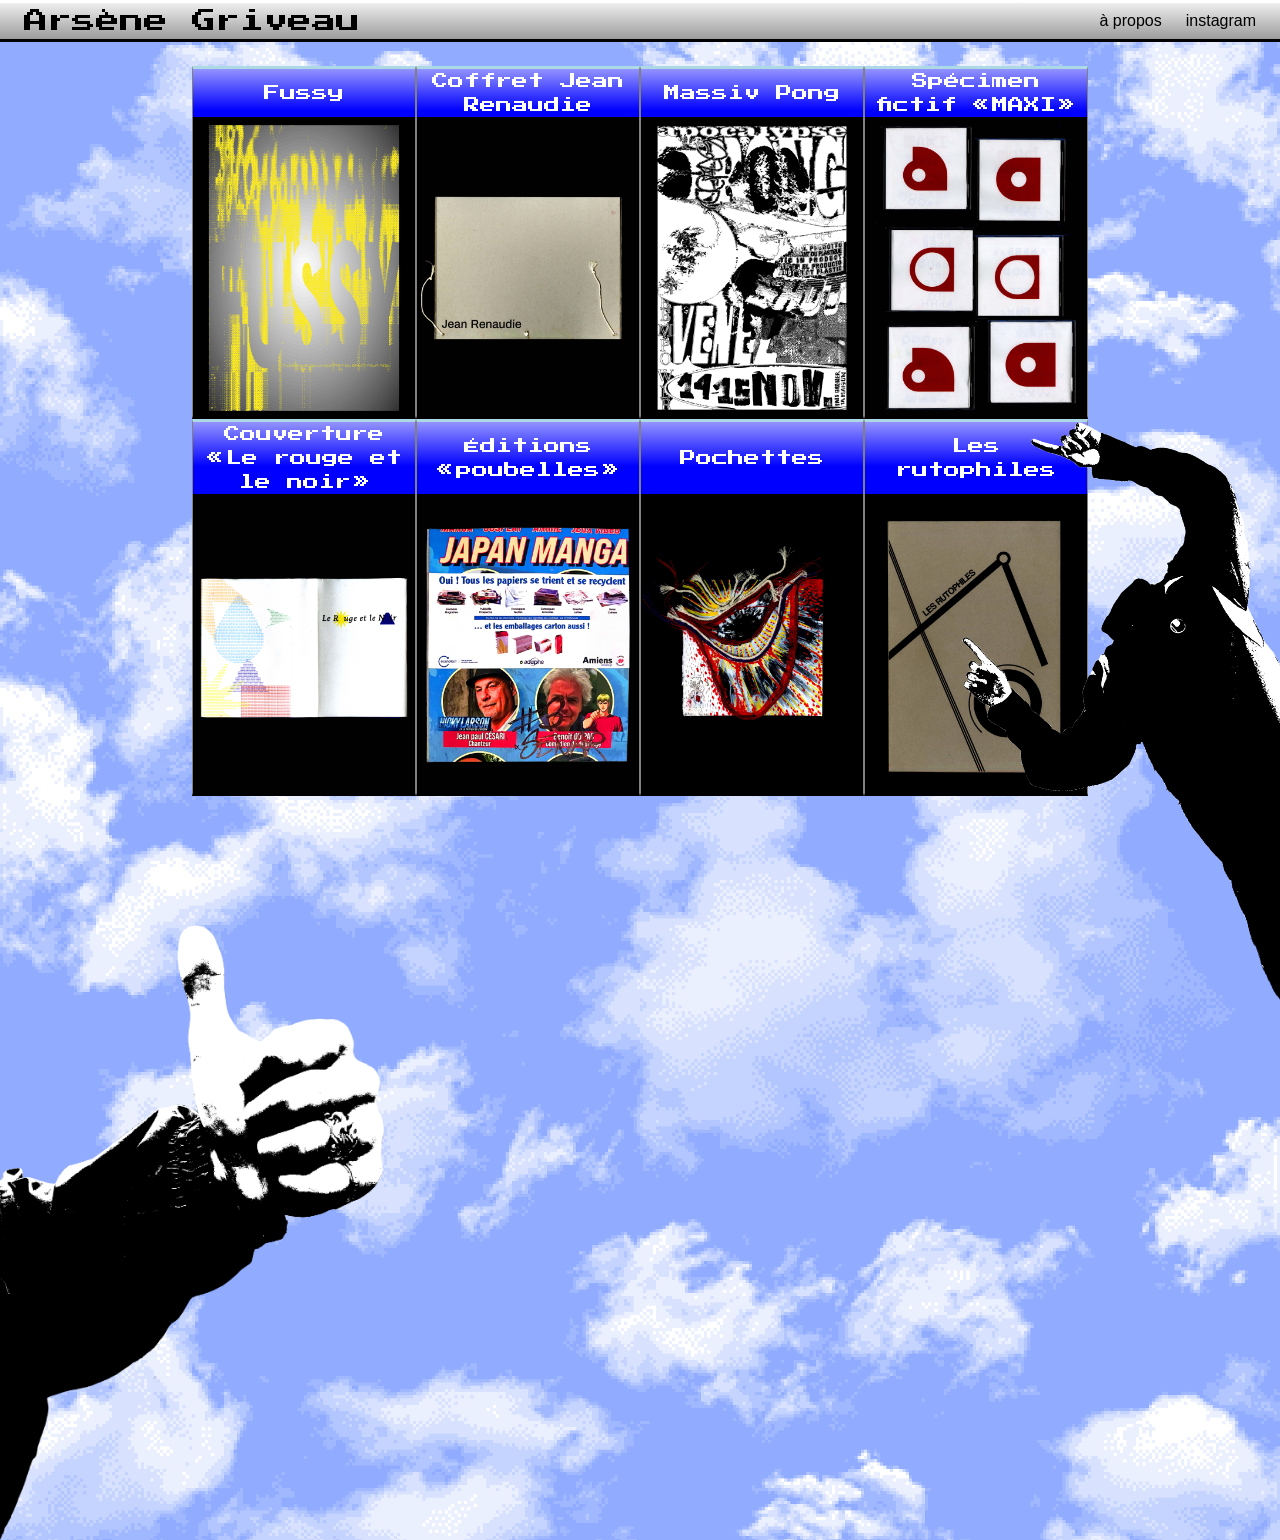
<file: index.html>
<!DOCTYPE html>
<html lang="fr">
<head>
  <meta charset="UTF-8">
  <meta name="viewport" content="width=device-width, initial-scale=1.0">  <!-- favicon -->
  <title>Portfolio de Arsène Griveau</title>
  <link rel="icon" type="image/png" href="img/elements/curseur.png">
  <!-- meta description -->
  <meta name="description" content="Le portfolio de Arsène GRIVEAU">
  <link rel="stylesheet" href="style.css">
  <link rel="preconnect" href="https://fonts.googleapis.com">
<link rel="preconnect" href="https://fonts.gstatic.com" crossorigin>
<link href="https://fonts.googleapis.com/css2?family=League+Spartan:wght@100..900&family=Press+Start+2P&display=swap" rel="stylesheet">
</head>

<body>
  <link rel="icon" type="image/png" href="img/elements/curseur.png">
  <img src="img/elements/saxo.png" alt="Image au premier plan" id="saxo-vroum" class="saxo-vroum">
  <img src="img/elements/arsenepoint.png" alt="Image au premier plan" id="arsenepoint" class="arsenepoint">
  <img src="img/elements/arsenepouce.png" alt="Image au premier plan" id="arsenepouce" class="arsenepouce">

  <header class="header">
    <h1 class="title"><a href="index.html">A<span>rsène </span>G<span>riveau</span></a></h1>

    <nav class="header-nav">
      <a href="a-propos.html">à propos</a>
      <a href="https://instagram.com/91lup1">instagram</a>
    </nav>
  </header>

  <div class="projets">
    <link rel="icon" type="image/png" href="img/elements/curseur.png">
    <a href="fussy.html" class="projet">
      <h2>Fussy</h2>
      <img src="img/fussy/affichecouv_carteson.jpg" alt="fussy">
    </a>
    <a href="coffret_jean_renaudie.html" class="projet">
      <h2>Coffret Jean Renaudie</h2>
      <img src="img/coffret_renaudie/photo_presentation_coffret_renaudie.jpg" alt="coffret_jean_renaudie">
    </a>
    <a href="massiv_pong.html" class="projet">
      <h2>Massiv Pong</h2>
      <img src="img/massiv_pong_apocalypse/affiche_massiv_pong_apocalypse.jpg" alt="fussy">
    </a>
    <a href="specimen_maxi.html" class="projet">
      <h2>Spécimen fictif «&thinsp;MAXI&thinsp;»</h2>
      <img src="img/specimen-maxi/disque_maxi.jpg" alt="specimen_maxi">
    </a>
    <a href="couvertureLRELN.html" class="projet">
      <h2>Couverture <br>«&thinsp;Le rouge et le noir&thinsp;»</h2>
      <img src="img/couverture-le-rouge-et-le-noir/couverture_base.jpg" alt="couvertureLRELN">
    </a>
    <a href="edition_recherche.html" class="projet">
      <h2>Éditions <br>«&thinsp;poubelles&thinsp;»</h2>
      <img src="img/edition-recherche/edition_recherches3.jpg" alt="livres">
    </a>
    <a href="pochette.html" class="projet">
      <h2>Pochettes</h2>
      <img src="img/cover/cover_neuj.jpg" alt="pochette_drtenma">
    </a>
    <a href="les_rutophiles.html" class="projet">
      <h2>Les rutophiles</h2>
      <img src="img/edition-rutophiles/couverture_ruto.jpg" alt="les_rutophiles">
    </a>

  </div>

<h2 id="hidden-text" class="hidden-text">La terre des légendes</h2>
  <script src="script.js"></script>
</body>
</html>
</file>
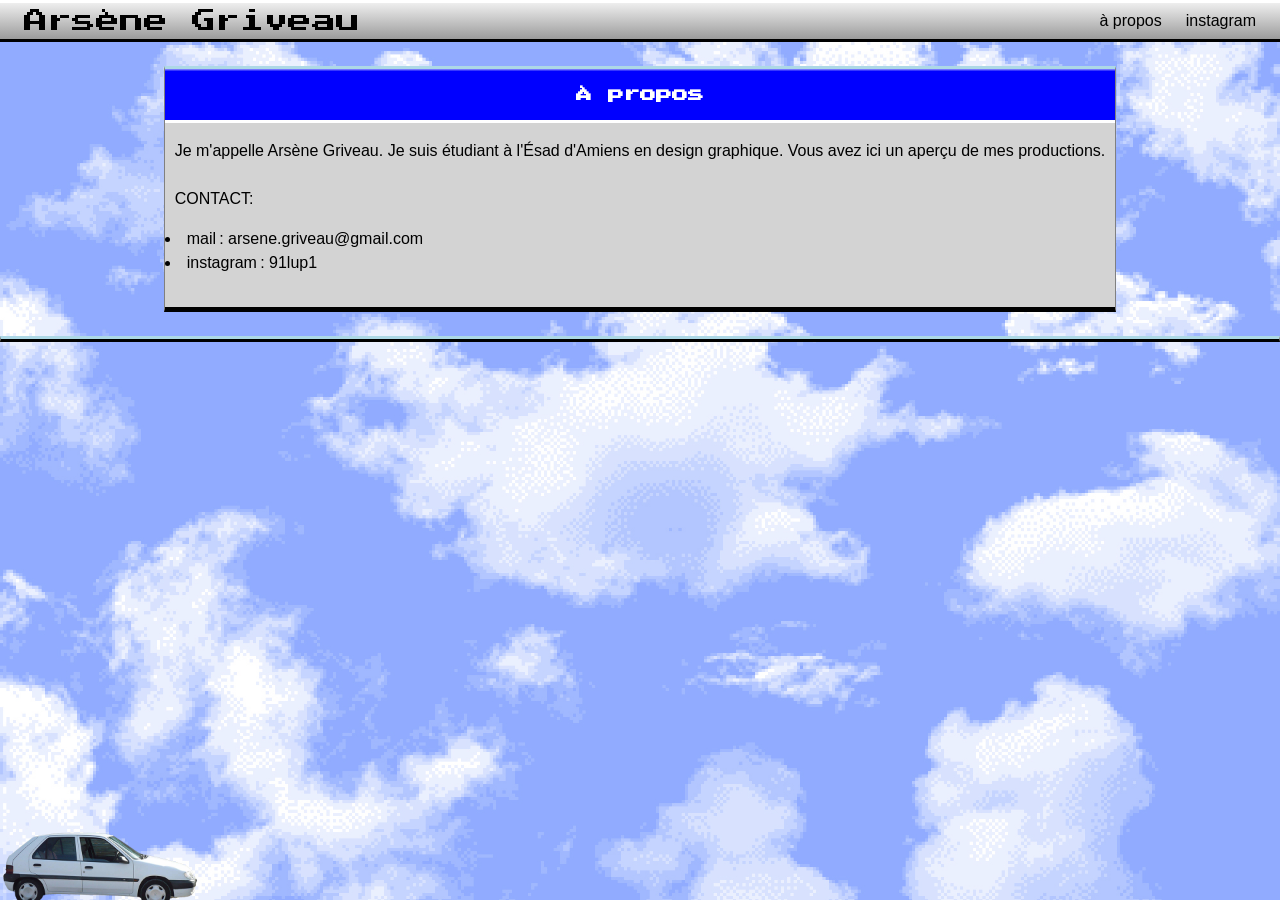
<file: a-propos.html>
<!DOCTYPE html>
<html lang="fr">
<head>
  <meta charset="UTF-8">
  <meta name="viewport" content="width=device-width, initial-scale=1.0">
  <title>Portfolio Arsène Griveau</title>
  <!-- favicon -->
  <link rel="icon" type="image/png" href="img/elements/curseur.png">
  <!-- meta description -->
  <meta name="description" content="Arsène GRIVEAU">
  <link rel="stylesheet" href="style.css">
  <link rel="preconnect" href="https://fonts.googleapis.com">
<link rel="preconnect" href="https://fonts.gstatic.com" crossorigin>
<link href="https://fonts.googleapis.com/css2?family=League+Spartan:wght@100..900&family=Press+Start+2P&display=swap" rel="stylesheet">
</head>

<body>
  <img src="img/elements/saxo.png" alt="Image au premier plan" id="saxo-vroum" class="saxo-vroum">
  <header class="header">
    <!-- https://jenseign.com/le-h1-logo/ -->
    <h1><a href="index.html">Arsène Griveau</a></h1>

    <nav class="header-nav">
      <a href="a-propos.html">à propos</a>
      <a href="https://instagram.com/91lup1">instagram</a>
    </nav>
  </header>

  <div class="projetpageperso">
    <a class="projet-pageperso">
      <h2>À propos</h2>
      <div class="grid-item text">
        <p>Je m'appelle Arsène Griveau. Je suis étudiant à l'Ésad d'Amiens en design graphique. Vous avez ici un aperçu de mes productions.
          <br>
          <br>CONTACT:<li>mail&thinsp;: arsene.griveau@gmail.com</li>
          <li>instagram&thinsp;: 91lup1</li>

          </p>
      </div>
    </div>
  </a>
</div>

      <script src="script.js"></script>
      <script>
        const projets = document.querySelectorAll('.projet');
        projets.forEach(projet => {
          projet.addEventListener('mouseover', () => {
            projets.forEach(p => p.classList.add('unactive'));
            projet.classList.remove('unactive');
          });
          projet.addEventListener('mouseout', () => {
            projets.forEach(p => p.classList.remove('unactive'));
          });
        });
      </script>
      <h2 id="hidden-text" class="hidden-text">La terre des légendes</h2>
      <script src="script.js"></script>
    
    </body>
    </html>
</file>
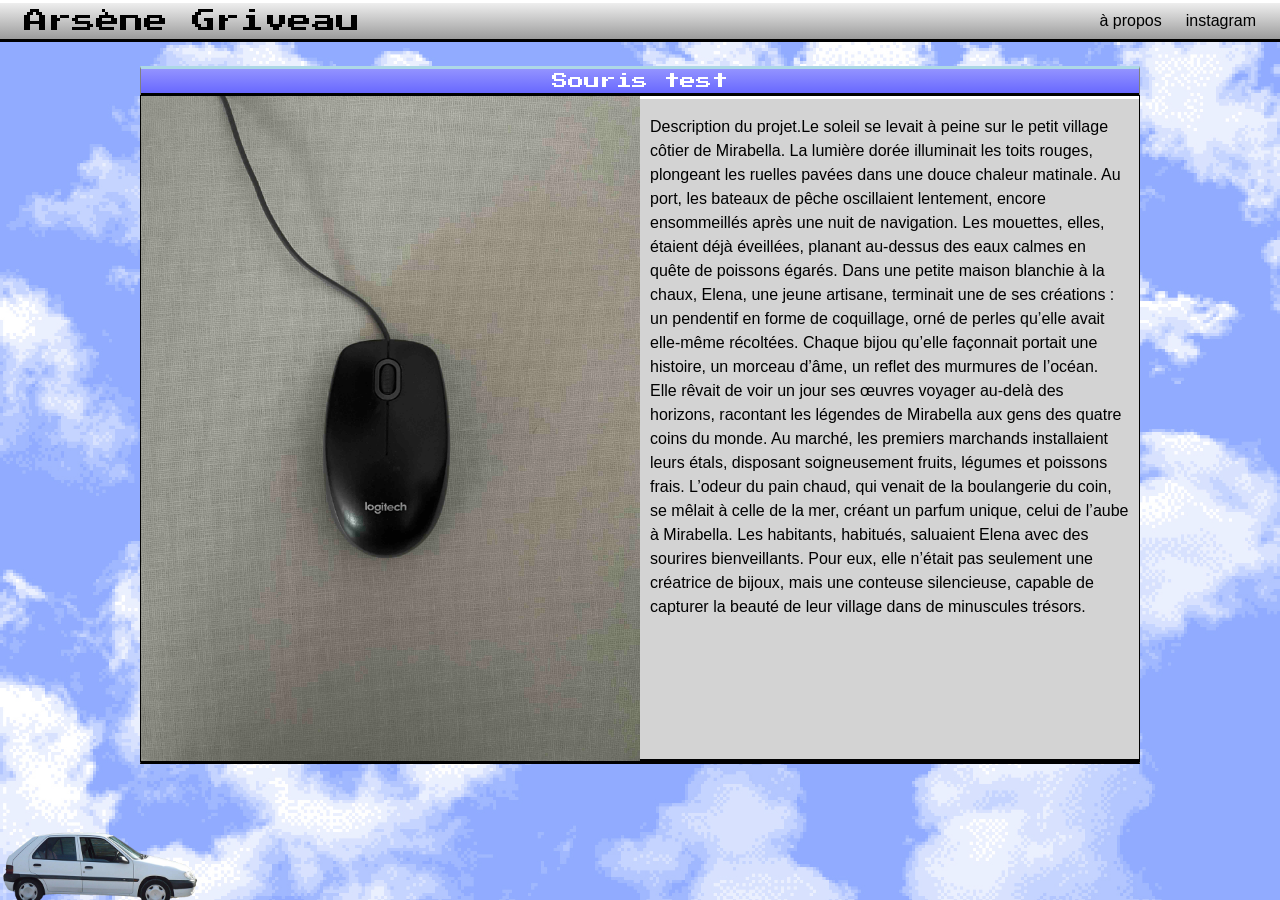
<file: coffret.html>
<!DOCTYPE html>
<html lang="fr">
<head>
  <meta charset="UTF-8">
  <meta name="viewport" content="width=device-width, initial-scale=1.0">
  <title>Coffret -  Camille Dupont</title>
  <!-- favicon -->
  <link rel="icon" type="image/png" href="img/elements/curseur.png">
  <!-- meta description -->
  <meta name="description" content="Arsène GRIVEAU">
  <link rel="stylesheet" href="style.css">
  <link rel="preconnect" href="https://fonts.googleapis.com">
<link rel="preconnect" href="https://fonts.gstatic.com" crossorigin>
<link href="https://fonts.googleapis.com/css2?family=League+Spartan:wght@100..900&family=Press+Start+2P&display=swap" rel="stylesheet">
</head>

<body>
  <img src="img/elements/saxo.png" alt="Image au premier plan" id="saxo-vroum" class="saxo-vroum">
  <header class="header">
    <!-- https://jenseign.com/le-h1-logo/ -->
    <h1 class="title"><a href="index.html">A<span>rsène </span>G<span>riveau</span></a></h1>

    <nav class="header-nav">
      <a href="a-propos.html">à propos</a>
      <a href="https://instagram.com/91lup1">instagram</a>
    </nav>
  </header>

  <div class="projetpageperso">
    <a class="projet">
      <h2>Souris test</h2>
      <div class="grid-container">
        <div class="grid-item image">
          <img src="img/souris1.jpg" alt="Image du projet">
        </div>
        <div class="grid-item text">
          <p>Description du projet.Le soleil se levait à peine sur le petit village côtier de Mirabella. La lumière dorée illuminait les toits rouges, plongeant les ruelles pavées dans une douce chaleur matinale. Au port, les bateaux de pêche oscillaient lentement, encore ensommeillés après une nuit de navigation. Les mouettes, elles, étaient déjà éveillées, planant au-dessus des eaux calmes en quête de poissons égarés.

            Dans une petite maison blanchie à la chaux, Elena, une jeune artisane, terminait une de ses créations : un pendentif en forme de coquillage, orné de perles qu’elle avait elle-même récoltées. Chaque bijou qu’elle façonnait portait une histoire, un morceau d’âme, un reflet des murmures de l’océan. Elle rêvait de voir un jour ses œuvres voyager au-delà des horizons, racontant les légendes de Mirabella aux gens des quatre coins du monde.
            
            Au marché, les premiers marchands installaient leurs étals, disposant soigneusement fruits, légumes et poissons frais. L’odeur du pain chaud, qui venait de la boulangerie du coin, se mêlait à celle de la mer, créant un parfum unique, celui de l’aube à Mirabella. Les habitants, habitués, saluaient Elena avec des sourires bienveillants. Pour eux, elle n’était pas seulement une créatrice de bijoux, mais une conteuse silencieuse, capable de capturer la beauté de leur village dans de minuscules trésors.
            </p>
        </div>
      </div>
    </a>
  </div>
  <script src="script.js"></script>
  <script>
    const projets = document.querySelectorAll('.projet');
    projets.forEach(projet => {
      projet.addEventListener('mouseover', () => {
        projets.forEach(p => p.classList.add('unactive'));
        projet.classList.remove('unactive');
      });
      projet.addEventListener('mouseout', () => {
        projets.forEach(p => p.classList.remove('unactive'));
      });
    });
  </script>

</body>
</html>
</file>
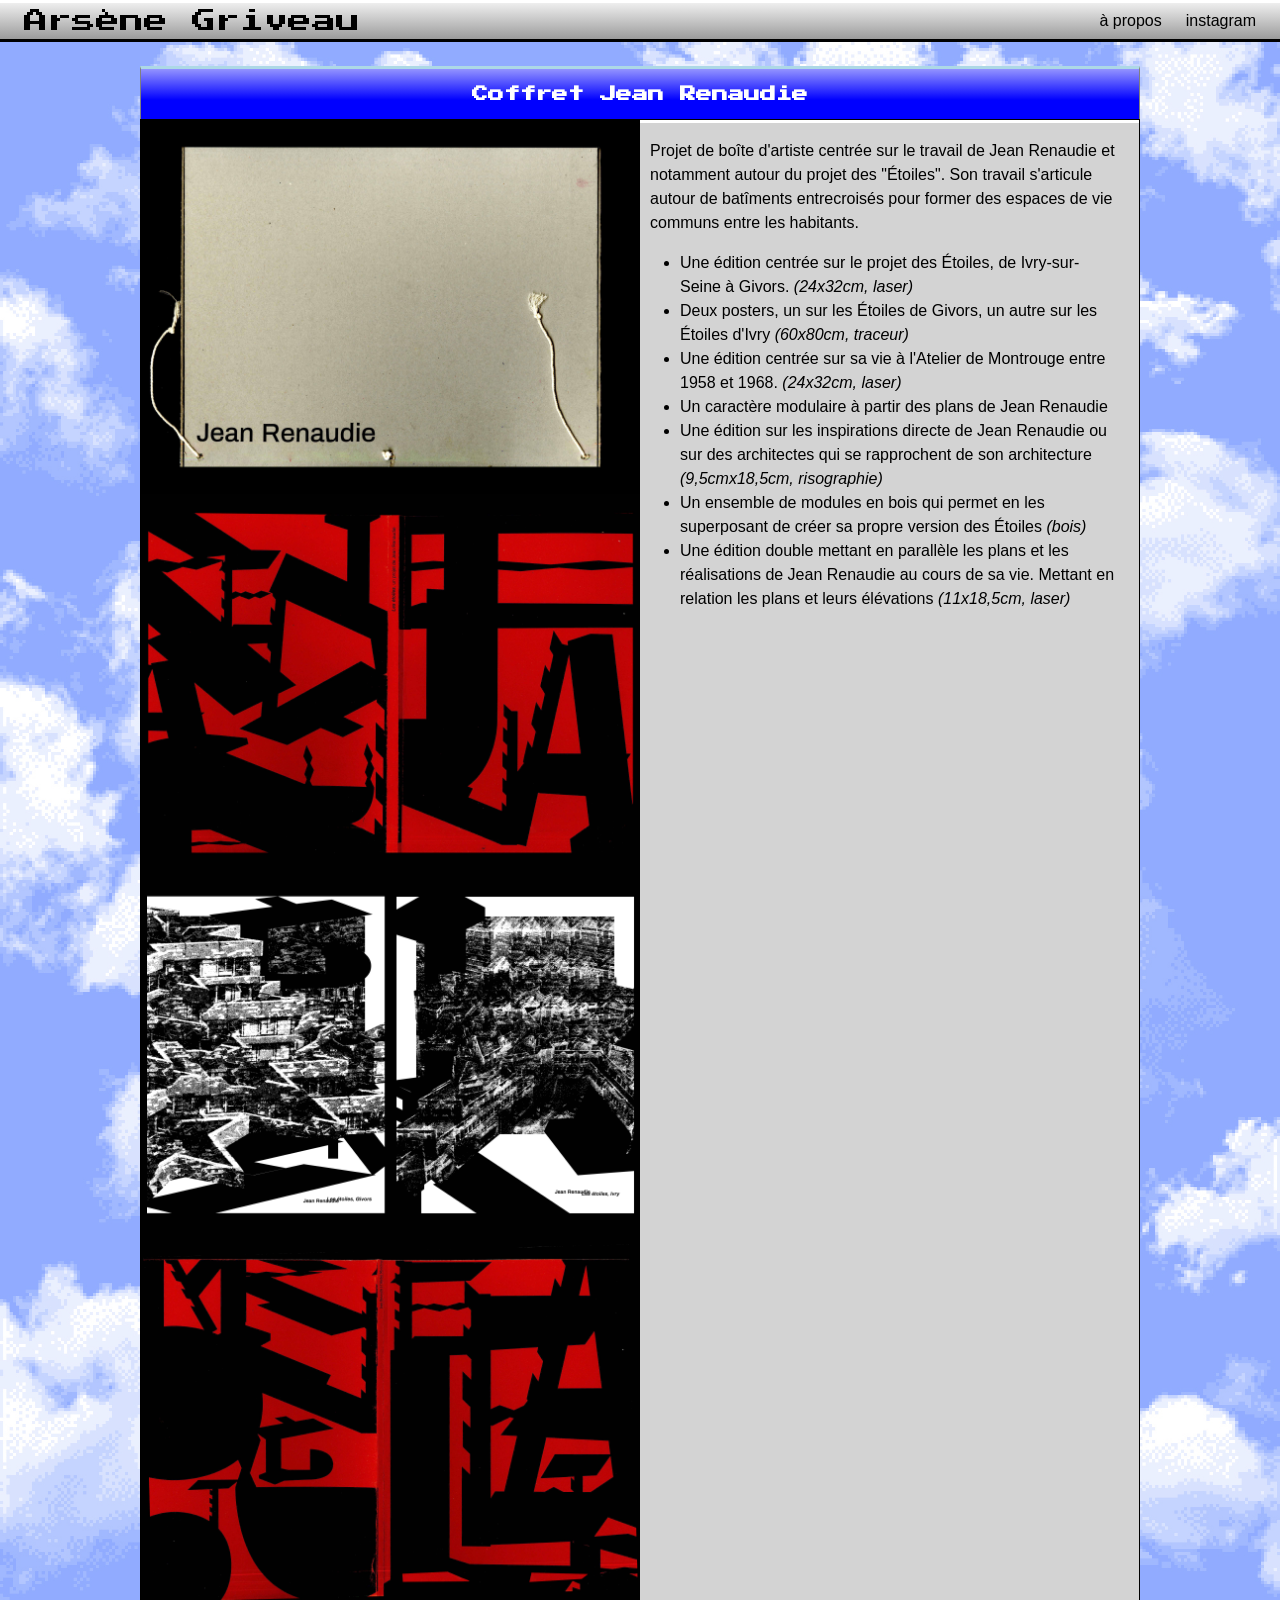
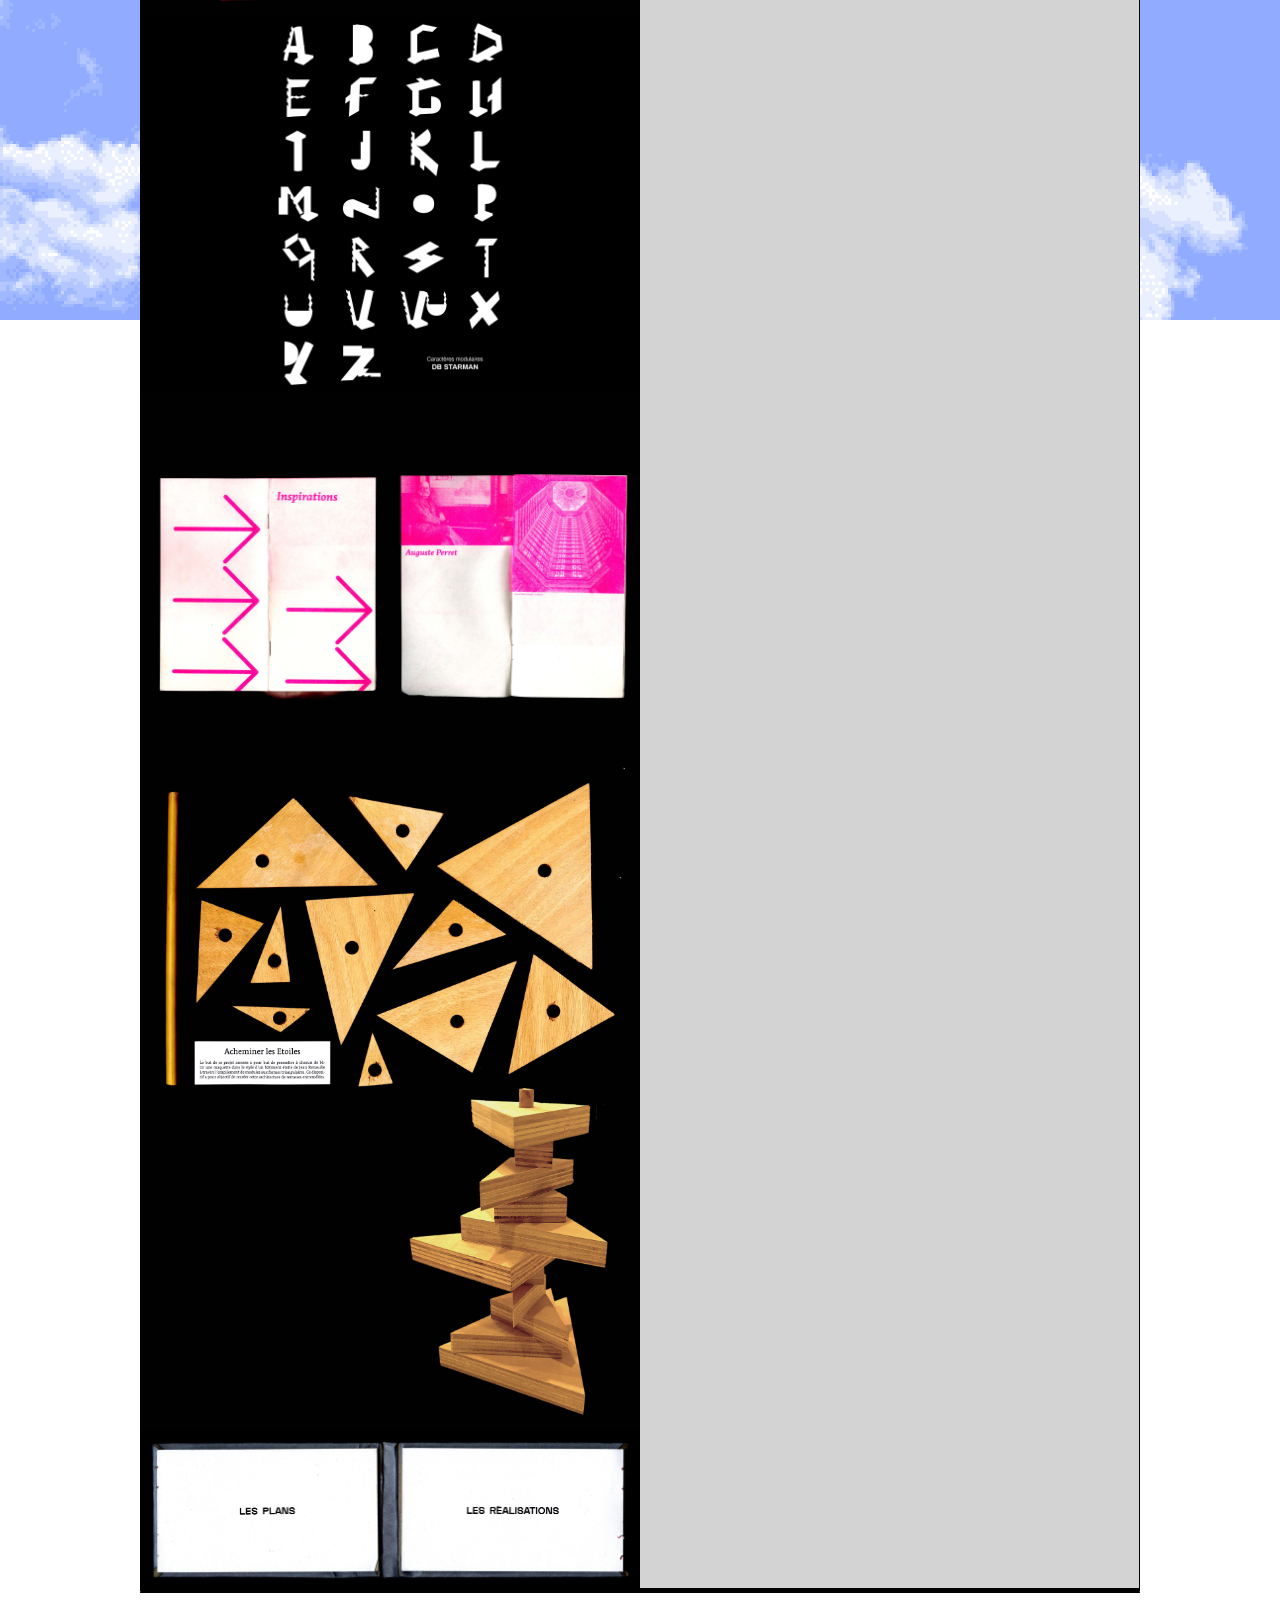
<file: coffret_jean_renaudie.html>
<!DOCTYPE html>
<html lang="fr">
<head>
  <meta charset="UTF-8">
  <meta name="viewport" content="width=device-width, initial-scale=1.0">
  <title>Coffret Jean Renaudie</title>
  <!-- favicon -->
  <link rel="icon" type="image/png" href="img/elements/curseur.png">
  <!-- meta description -->
  <meta name="description" content="Arsène GRIVEAU">
  <link rel="stylesheet" href="style.css">
  <link rel="preconnect" href="https://fonts.googleapis.com">
<link rel="preconnect" href="https://fonts.gstatic.com" crossorigin>
<link href="https://fonts.googleapis.com/css2?family=League+Spartan:wght@100..900&family=Press+Start+2P&display=swap" rel="stylesheet">
</head>

<body>
  <img src="img/elements/saxo.png" alt="Image au premier plan" id="saxo-vroum" class="saxo-vroum">
  <header class="header">
    <!-- https://jenseign.com/le-h1-logo/ -->
    <h1 class="title"><a href="index.html">A<span>rsène </span>G<span>riveau</span></a></h1>
    <nav class="header-nav">
      <a href="a-propos.html">à propos</a>
      <a href="https://instagram.com/91lup1">instagram</a>
    </nav>
  </header>

  <div class="projetpageperso">
    <a class="projet-pageperso">
      <h2>Coffret Jean Renaudie</h2>
      <div class="grid-container">
        <div class="grid-item image">
          <img src="img/coffret_renaudie/boite_renaudie.jpg" alt="Image du projet">
        <div class="slider-container slider-1">
            <div class="slider">
          <img src="img/coffret_renaudie/couverture_jean_renaudie.jpg" alt="Image du projet">
          <img src="img/coffret_renaudie/edition_jean_renaudie_p1.jpg" alt="Image du projet">
          <img src="img/coffret_renaudie/edition_jean_renaudie_p2.jpg" alt="Image du projet">
          <img src="img/coffret_renaudie/edition_jean_renaudie_p3.jpg" alt="Image du projet">
          <img src="img/coffret_renaudie/edition_jean_renaudie_p4.jpg" alt="Image du projet">
          <img src="img/elements/fond_noir.jpg" alt="Image du projet">
          </div>
        </div>
        <img src="img/coffret_renaudie/doubleposter_renaudie.jpg" alt="Image du projet">
        <div class="slider-container slider-1">
          <div class="slider">
          <img src="img/coffret_renaudie/couverture_atelier_montrouge.jpg" alt="Image du projet">
          <img src="img/coffret_renaudie/edition_montrouge_p3.jpg" alt="Image du projet">
          <img src="img/coffret_renaudie/edition_montrouge_p2.jpg" alt="Image du projet">
          <img src="img/coffret_renaudie/edition_montrouge_p1.jpg" alt="Image du projet">
        </div>
        <img src="img/coffret_renaudie/typo_DB_STARMAN.jpg" alt="Image du projet">
        <img src="img/coffret_renaudie/edition_inspiration.jpg" alt="Image du projet">
        <img src="img/coffret_renaudie/coffret_renaudie_volumebois.jpg" alt="Image du projet">
        <img src="img/coffret_renaudie/edition_plan_real.jpg" alt="Image du projet">
      </div>
      </div>
        
      
      <div class="grid-item text">
          <p>Projet de boîte d'artiste centrée sur le travail de Jean Renaudie et notamment autour du projet des "Étoiles". Son travail s'articule autour
            de batîments entrecroisés pour former des espaces de vie communs entre les habitants.
            <ul>
              <li>Une édition centrée sur le projet des Étoiles, de Ivry-sur-Seine à Givors. <em>(24x32cm, laser)</em></li>
              <li>Deux posters, un sur les Étoiles de Givors, un autre sur les Étoiles d'Ivry <em>(60x80cm, traceur)</em></li>
              <li>Une édition centrée sur sa vie à l'Atelier de Montrouge entre 1958 et 1968. <em>(24x32cm, laser)</em></li>
              <li>Un caractère modulaire à partir des plans de Jean Renaudie <em></em></li>
              <li>Une édition sur les inspirations directe de Jean Renaudie ou sur des architectes qui se rapprochent de son architecture <em>(9,5cmx18,5cm, risographie)</em></li>
              <li>Un ensemble de modules en bois qui permet en les superposant de créer sa propre version des Étoiles <em>(bois)</em>  </li>
              <li>Une édition double mettant en parallèle les plans et les réalisations de Jean Renaudie au cours de sa vie. Mettant en relation les plans et leurs élévations <em>(11x18,5cm, laser)</em></li>
            </ul>
            </p>
        </div>
      </div>
    </a>
  </div>
  <script src="script.js"></script>
  <script>
    const projets = document.querySelectorAll('.projet');
    projets.forEach(projet => {
      projet.addEventListener('mouseover', () => {
        projets.forEach(p => p.classList.add('unactive'));
        projet.classList.remove('unactive');
      });
      projet.addEventListener('mouseout', () => {
        projets.forEach(p => p.classList.remove('unactive'));
      });
    });
  </script>
  <h2 id="hidden-text" class="hidden-text">La terre des légendes</h2>
  <script src="script.js"></script>

</body>
</html>
</file>
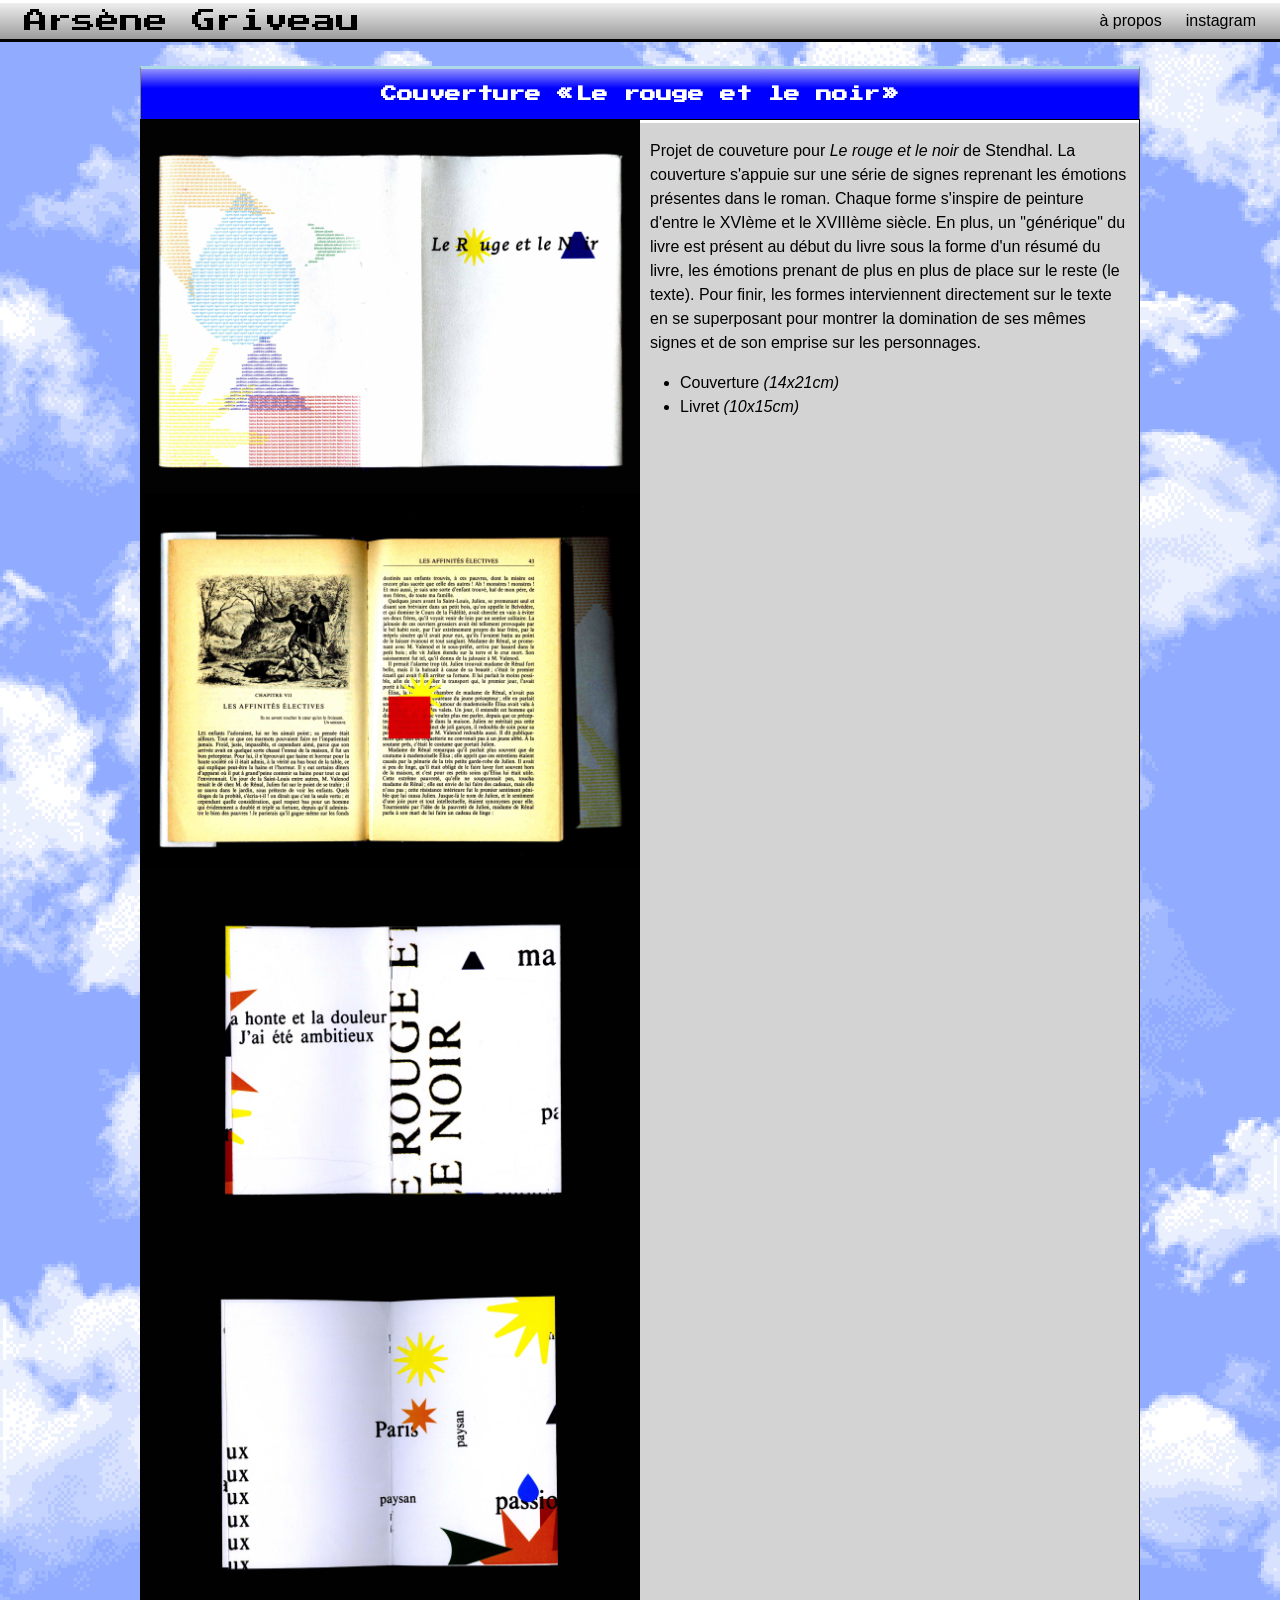
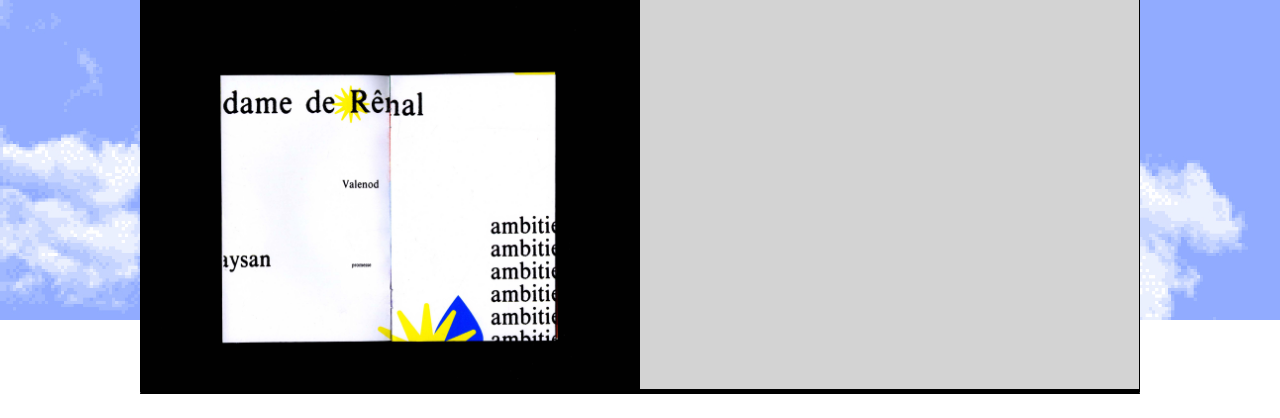
<file: couvertureLRELN.html>
<!DOCTYPE html>
<html lang="fr">
<head>
  <meta charset="UTF-8">
  <meta name="viewport" content="width=device-width, initial-scale=1.0">
  <title>Couverture Le rouge et le noir</title>
  <!-- favicon -->
  <link rel="icon" type="image/png" href="img/elements/curseur.png">
  <!-- meta description -->
  <meta name="description" content="Arsène GRIVEAU">
  <link rel="stylesheet" href="style.css">
  <link rel="preconnect" href="https://fonts.googleapis.com">
<link rel="preconnect" href="https://fonts.gstatic.com" crossorigin>
<link href="https://fonts.googleapis.com/css2?family=League+Spartan:wght@100..900&family=Press+Start+2P&display=swap" rel="stylesheet">
</head>

<body>
    <img src="img/elements/saxo.png" alt="Image au premier plan" id="saxo-vroum" class="saxo-vroum">
    <header class="header">
      <!-- https://jenseign.com/le-h1-logo/ -->
      <h1 class="title"><a href="index.html">A<span>rsène </span>G<span>riveau</span></a></h1>
      <nav class="header-nav">
        <a href="a-propos.html">à propos</a>
        <a href="https://instagram.com/91lup1">instagram</a>
      </nav>
    </header>
  
    <div class="projetpageperso">
      <a class="projet-pageperso">
        <h2>Couverture «&thinsp;Le rouge et le noir&thinsp;»</h2>
        <div class="grid-container">
          <div class="grid-item image">
            <img src="img/couverture-le-rouge-et-le-noir/couverture_base_paysage.jpg" alt="Image du projet">
            <img src="img/couverture-le-rouge-et-le-noir/page1_couvertureLREN.jpg" alt="Image du projet">
            <img src="img/couverture-le-rouge-et-le-noir/page1_livretLREN.jpg" alt="Image du projet">
            <img src="img/couverture-le-rouge-et-le-noir/page2_livretLREN.jpg" alt="Image du projet">
            <img src="img/couverture-le-rouge-et-le-noir/page3_livretLREN.jpg" alt="Image du projet">

        </div>
          
        
        <div class="grid-item text">
            <p>Projet de couveture pour <em>Le rouge et le noir</em> de Stendhal. La couverture s'appuie sur une série de signes reprenant les émotions présentes dans le roman. Chaque forme s'inspire de peinture d'entre le XVIème et le XVIIIème siècle.
            En plus, un "générique" du livre est présent au début du livre sous la forme d'un résumé du livre, les émotions prenant de plus en plus de place sur le reste (le texte).
            Pour finir, les formes interviennent directement sur le texte en se superposant pour montrer la domination de ses mêmes signes et de son emprise sur les personnages.
            <ul>
              <li>Couverture <em>(14x21cm)</em></li>
              <li>Livret <em>(10x15cm)</em></li>
              </p>
          </div>
        </div>
      </a>
    </div>
    <script src="script.js"></script>
    <script>
      const projets = document.querySelectorAll('.projet');
      projets.forEach(projet => {
        projet.addEventListener('mouseover', () => {
          projets.forEach(p => p.classList.add('unactive'));
          projet.classList.remove('unactive');
        });
        projet.addEventListener('mouseout', () => {
          projets.forEach(p => p.classList.remove('unactive'));
        });
      });
    </script>
    <h2 id="hidden-text" class="hidden-text">La terre des légendes</h2>
    <script src="script.js"></script>
  
  </body>
  </html>
</file>
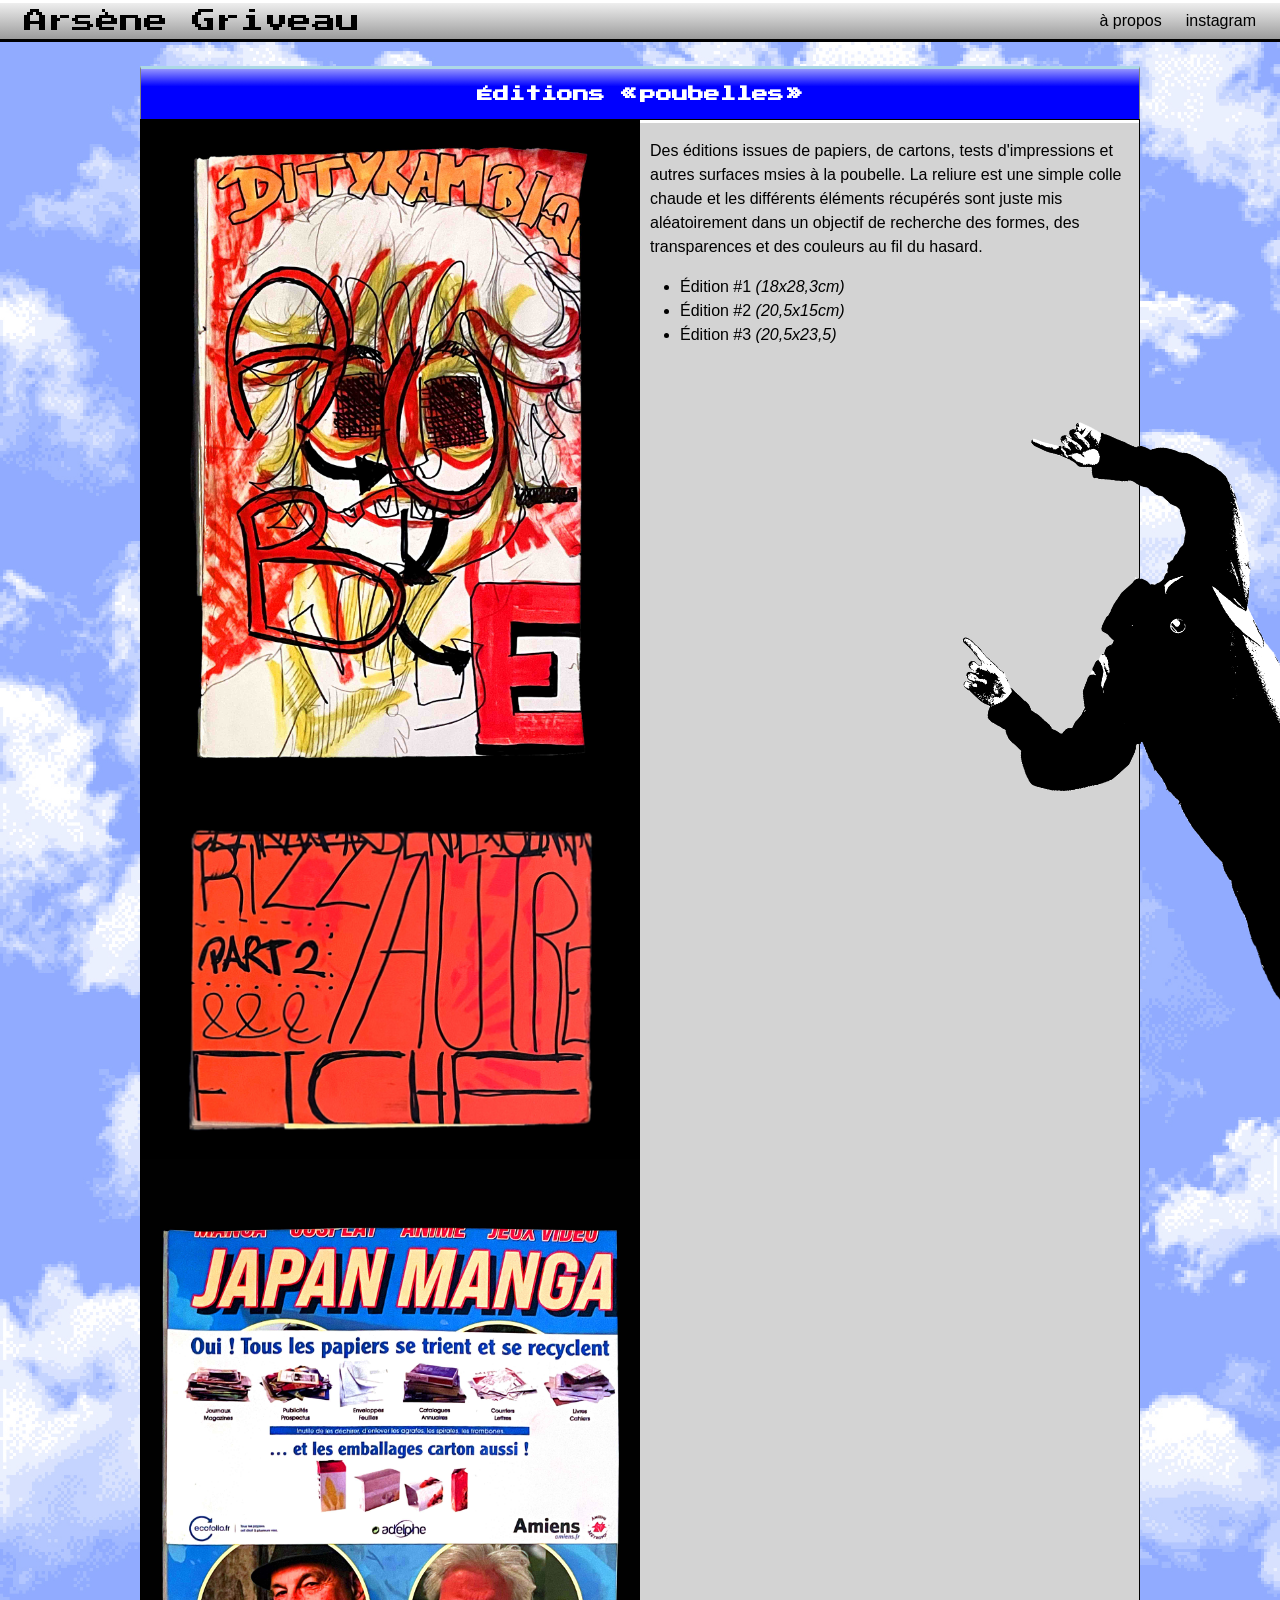
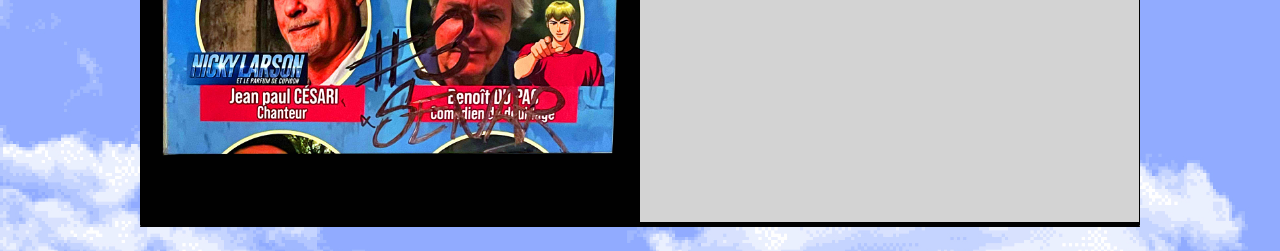
<file: edition_recherche.html>
<!DOCTYPE html>
<html lang="fr">
<head>
  <meta charset="UTF-8">
  <meta name="viewport" content="width=device-width, initial-scale=1.0">
  <title>Éditions poubelles</title>
  <!-- favicon -->
  <link rel="icon" type="image/png" href="img/elements/curseur.png">
  <!-- meta description -->
  <meta name="description" content="Arsène GRIVEAU">
  <link rel="stylesheet" href="style.css">
  <link rel="preconnect" href="https://fonts.googleapis.com">
<link rel="preconnect" href="https://fonts.gstatic.com" crossorigin>
<link href="https://fonts.googleapis.com/css2?family=League+Spartan:wght@100..900&family=Press+Start+2P&display=swap" rel="stylesheet">
</head>

<body>
  <img src="img/elements/saxo.png" alt="Image au premier plan" id="saxo-vroum" class="saxo-vroum">
  <img src="img/elements/arsenepoint.png" alt="Image au premier plan" id="arsenepoint" class="arsenepoint">

  <header class="header">
    <!-- https://jenseign.com/le-h1-logo/ -->
    <h1 class="title"><a href="index.html">A<span>rsène </span>G<span>riveau</span></a></h1>

    <nav class="header-nav">
      <a href="a-propos.html">à propos</a>
      <a href="https://instagram.com/91lup1">instagram</a>
    </nav>
  </header>

  <div class="projetpageperso">
    <a class="projet-pageperso">
      <h2>Éditions «&thinsp;poubelles&thinsp;»</h2>
      <div class="grid-container">
        <div class="grid-item image">
          <img src="img/edition-recherche/edition_recherches1.jpg" alt="Image du projet">
          <img src="img/edition-recherche/edition_recherches2.jpg" alt="Image du projet">
          <img src="img/edition-recherche/edition_recherches3.jpg" alt="Image du projet">

        </div>
        <div class="grid-item text">
          <p>Des éditions issues de papiers, de cartons, tests d'impressions et autres surfaces msies à la poubelle. 
            La reliure est une simple colle chaude et les différents éléments récupérés sont juste mis aléatoirement dans un objectif
            de recherche des formes, des transparences et des couleurs au fil du hasard.
            <ul>
              <li>Édition #1 <em>(18x28,3cm)</em></li>
              <li>Édition #2 <em>(20,5x15cm)</em></li>
              <li>Édition #3 <em>(20,5x23,5)</em></li>
            </ul>
            </p>
        </div>
      </div>
    </a>
  </div>
  <script src="script.js"></script>
  <script>
    const projets = document.querySelectorAll('.projet');
    projets.forEach(projet => {
      projet.addEventListener('mouseover', () => {
        projets.forEach(p => p.classList.add('unactive'));
        projet.classList.remove('unactive');
      });
      projet.addEventListener('mouseout', () => {
        projets.forEach(p => p.classList.remove('unactive'));
      });
    });
  </script>
  <h2 id="hidden-text" class="hidden-text">La terre des légendes</h2>
  <script src="script.js"></script>

</body>
</html>
</file>
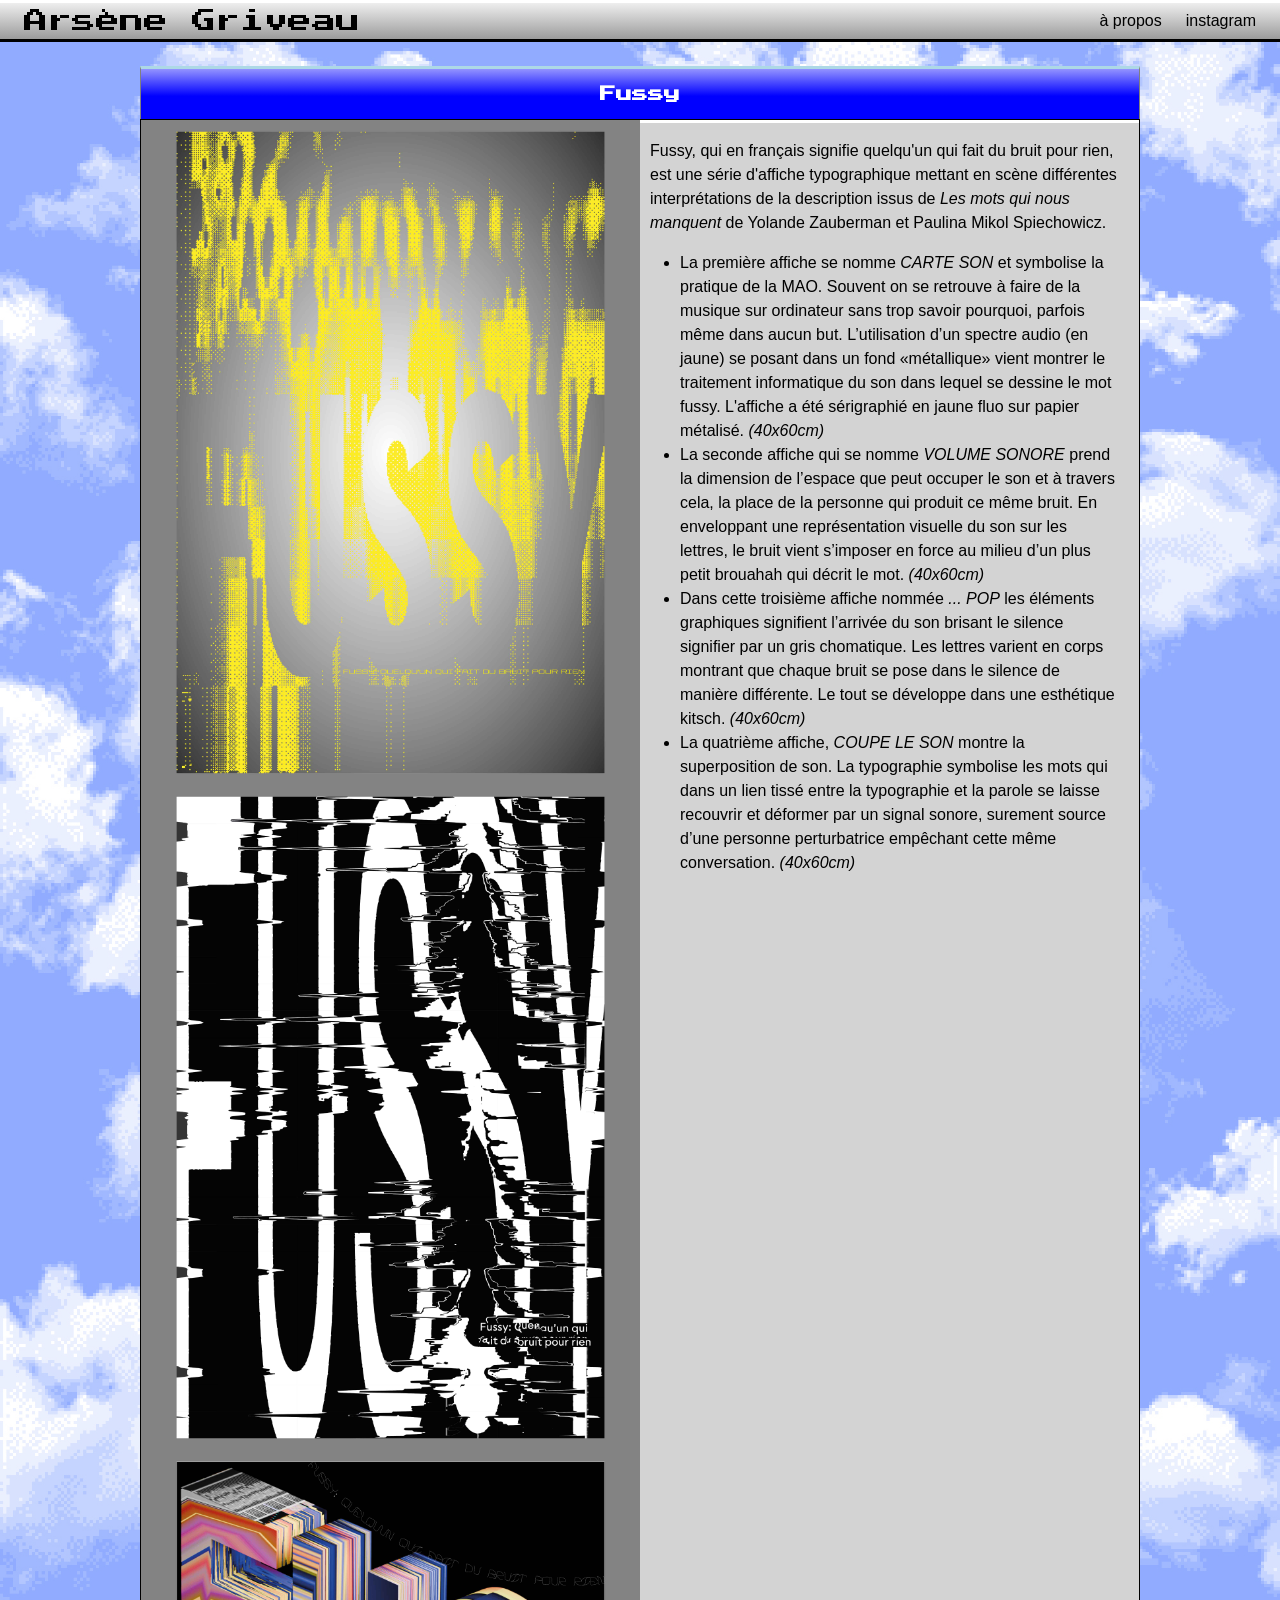
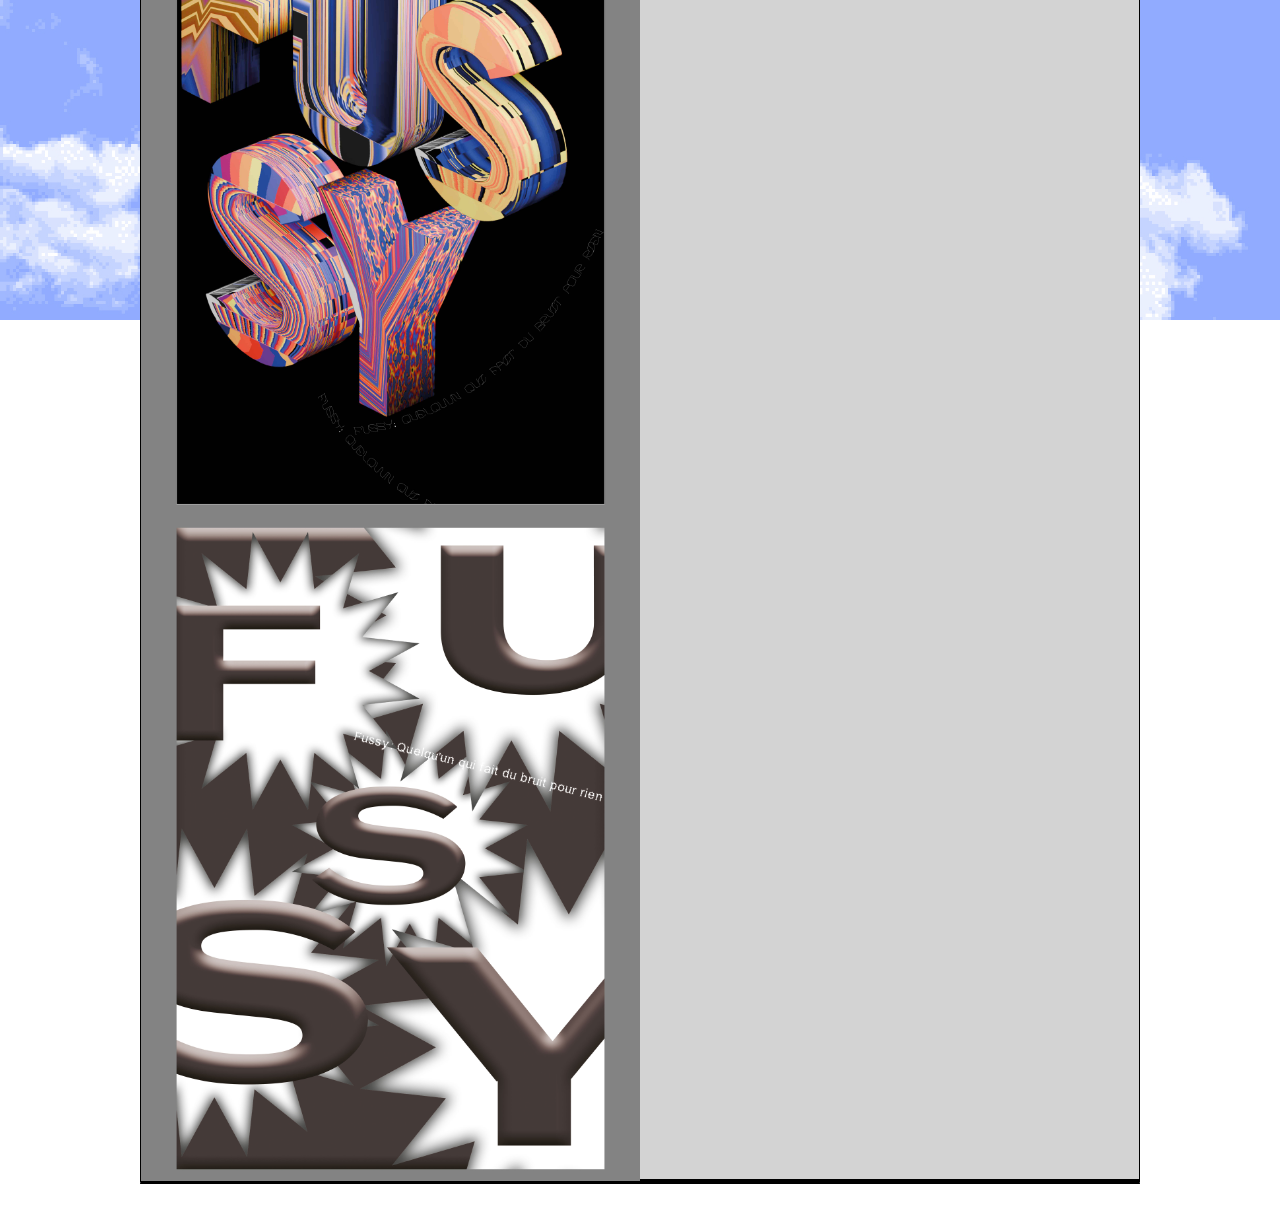
<file: fussy.html>
<!DOCTYPE html>
<html lang="fr">
<head>
  <meta charset="UTF-8">
  <meta name="viewport" content="width=device-width, initial-scale=1.0">
  <title>Fussy</title>
  <!-- favicon -->
  <link rel="icon" type="image/png" href="img/elements/curseur.png">
  <!-- meta description -->
  <meta name="description" content="Arsène GRIVEAU">
  <link rel="stylesheet" href="style.css">
  <link rel="preconnect" href="https://fonts.googleapis.com">
<link rel="preconnect" href="https://fonts.gstatic.com" crossorigin>
<link href="https://fonts.googleapis.com/css2?family=League+Spartan:wght@100..900&family=Press+Start+2P&display=swap" rel="stylesheet">
</head>

<body>
    <img src="img/elements/saxo.png" alt="Image au premier plan" id="saxo-vroum" class="saxo-vroum">
    <header class="header">
      <!-- https://jenseign.com/le-h1-logo/ -->
      <h1 class="title"><a href="index.html">A<span>rsène </span>G<span>riveau</span></a></h1>
      <nav class="header-nav">
        <a href="a-propos.html">à propos</a>
        <a href="https://instagram.com/91lup1">instagram</a>
      </nav>
    </header>
  
    <div class="projetpageperso">
      <a class="projet-pageperso">
        <h2>Fussy</h2>
        <div class="grid-container">
          <div class="grid-item image">
            <img src="img/fussy/affiche_carteson.jpg" alt="Image du projet">
            <img src="img/fussy/affiche_spectre.jpg" alt="Image du projet">
            <img src="img/fussy/affiche_volumesonore.jpg" alt="Image du projet">
            <img src="img/fussy/affiche_bam.jpg" alt="Image du projet">


        </div>
          
        
        <div class="grid-item text">
            <p>Fussy, qui en français signifie quelqu'un qui fait du bruit pour rien, est une série d'affiche 
            typographique mettant en scène différentes interprétations de la description issus de <em>Les mots qui nous manquent</em> de Yolande Zauberman et Paulina Mikol Spiechowicz.
            <ul>
            <li>La première affiche se nomme <em>CARTE SON</em> et symbolise la pratique de la MAO. Souvent on se retrouve à faire
de la musique sur ordinateur sans trop savoir pourquoi, parfois même dans aucun but. L’utilisation d’un spectre audio (en jaune)
se posant dans un fond «métallique» vient montrer le traitement informatique du son dans lequel se dessine le mot fussy. L'affiche a été sérigraphié en jaune fluo sur papier métalisé. <em>(40x60cm)</em>

            <li>La seconde affiche qui se nomme <em>VOLUME SONORE</em> prend la dimension de l’espace que peut occuper le son et à travers cela, la place de la personne qui produit ce même bruit.     
En enveloppant une représentation visuelle
du son sur les lettres, le bruit vient s’imposer
en force au milieu d’un plus petit brouahah qui décrit le mot. <em>(40x60cm)</em></li>

            <li>Dans cette troisième affiche nommée <em>... POP</em> les éléments graphiques signifient l’arrivée du son brisant le silence signifier par un gris chomatique. Les lettres varient en corps montrant que chaque bruit se pose dans le silence de manière différente. Le tout se développe dans
                une esthétique kitsch. <em>(40x60cm)</em></li>
            
            <li>La quatrième affiche, <em>COUPE LE SON</em> montre la superposition de son.
                La typographie symbolise les mots qui dans
                un lien tissé entre la typographie et la parole
                se laisse recouvrir et déformer par un signal sonore, surement source d’une personne perturbatrice empêchant cette
                même conversation. <em>(40x60cm)</em></li>
            </ul>
            </p>
          </div>
        </div>
      </a>
    </div>
    <script src="script.js"></script>
    <script>
      const projets = document.querySelectorAll('.projet');
      projets.forEach(projet => {
        projet.addEventListener('mouseover', () => {
          projets.forEach(p => p.classList.add('unactive'));
          projet.classList.remove('unactive');
        });
        projet.addEventListener('mouseout', () => {
          projets.forEach(p => p.classList.remove('unactive'));
        });
      });
    </script>
    <h2 id="hidden-text" class="hidden-text">La terre des légendes</h2>
    <script src="script.js"></script>
  
  </body>
  </html>
</file>
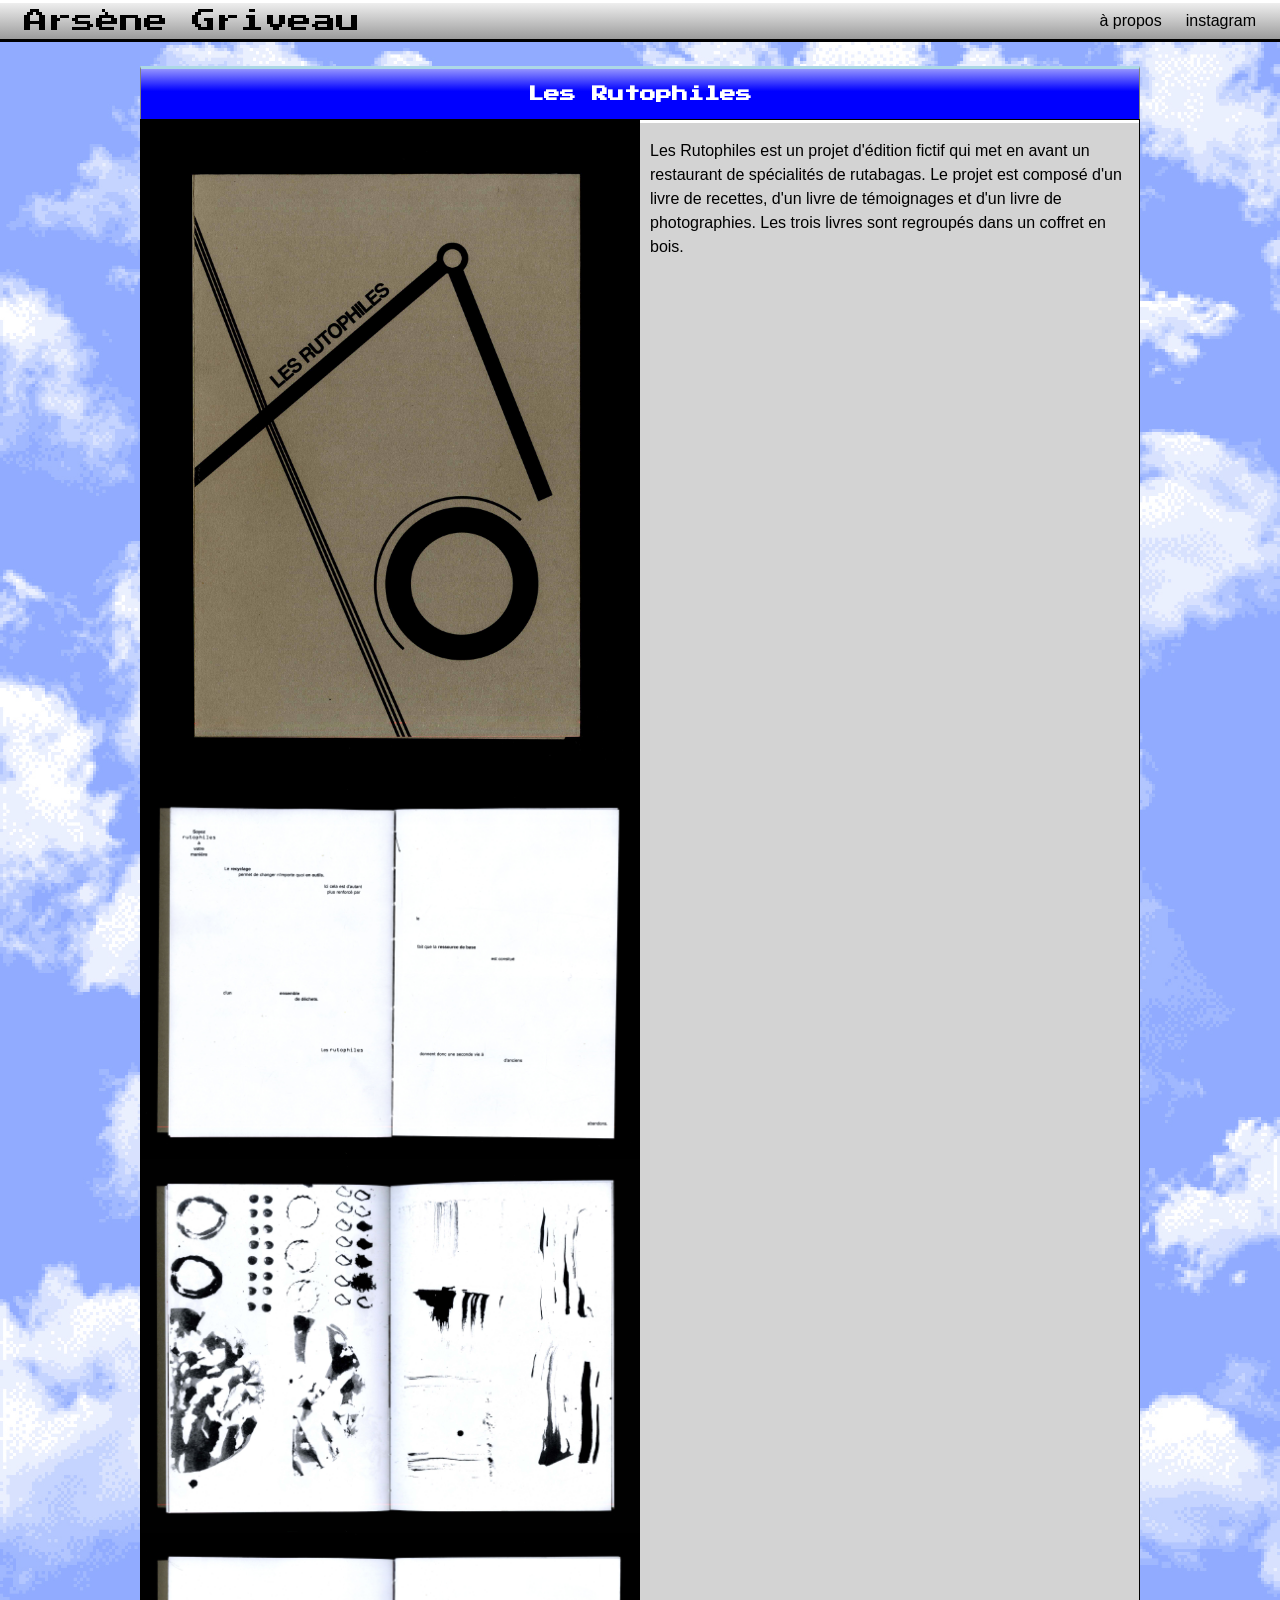
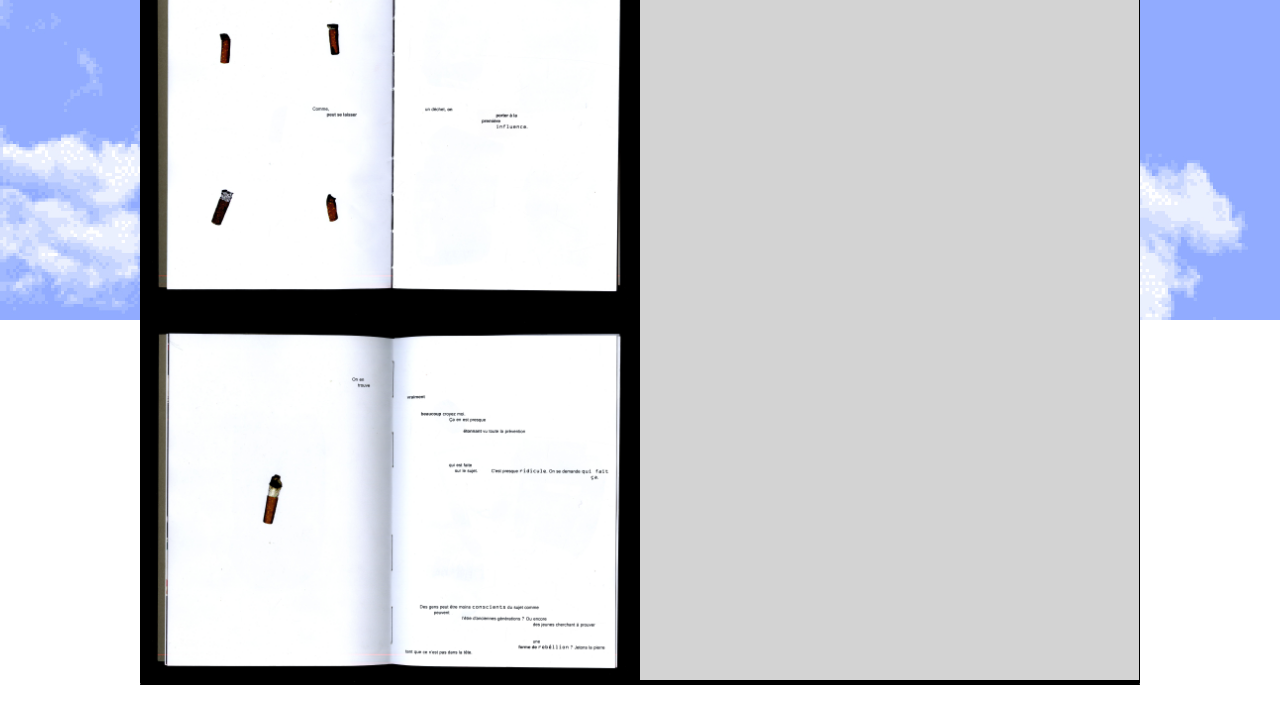
<file: les_rutophiles.html>
<!DOCTYPE html>
<html lang="fr">
<head>
  <meta charset="UTF-8">
  <meta name="viewport" content="width=device-width, initial-scale=1.0">
  <title>Boîte Jean Renaudie</title>
  <!-- favicon -->
  <link rel="icon" type="image/png" href="img/elements/curseur.png">
  <!-- meta description -->
  <meta name="description" content="Arsène GRIVEAU">
  <link rel="stylesheet" href="style.css">
  <link rel="preconnect" href="https://fonts.googleapis.com">
<link rel="preconnect" href="https://fonts.gstatic.com" crossorigin>
<link href="https://fonts.googleapis.com/css2?family=League+Spartan:wght@100..900&family=Press+Start+2P&display=swap" rel="stylesheet">
</head>

<body>
    <img src="img/elements/saxo.png" alt="Image au premier plan" id="saxo-vroum" class="saxo-vroum">
    <header class="header">
      <!-- https://jenseign.com/le-h1-logo/ -->
      <h1 class="title"><a href="index.html">A<span>rsène </span>G<span>riveau</span></a></h1>
      <nav class="header-nav">
        <a href="a-propos.html">à propos</a>
        <a href="https://instagram.com/91lup1">instagram</a>
      </nav>
    </header>
  
    <div class="projetpageperso">
      <a class="projet-pageperso">
        <h2>Les Rutophiles</h2>
        <div class="grid-container">
          <div class="grid-item image">
            <img src="img/edition-rutophiles/couverture_ruto.jpg" alt="Image du projet">
            <img src="img/edition-rutophiles/edition_ruto_p1.jpg" alt="Image du projet">
          <div class="slider-container slider-1">
              <div class="slider">
            <img src="img/edition-rutophiles/edition_ruto_trace_p1.jpg" alt="Image du projet">
            <img src="img/edition-rutophiles/edition_ruto_trace_p2.jpg" alt="Image du projet">
            <img src="img/edition-rutophiles/edition_ruto_trace_p3.jpg" alt="Image du projet">
            <img src="img/edition-rutophiles/edition_ruto_trace_p4.jpg" alt="Image du projet">
            <img src="img/elements/fond_noir.jpg" alt="Image du projet">
            </div>
          </div>
            <img src="img/edition-rutophiles/edition_ruto_p2.jpg" alt="Image du projet">
            <img src="img/edition-rutophiles/edition_ruto_p3.jpg" alt="Image du projet">
        </div>        
        
        <div class="grid-item text">
            <p>Les Rutophiles est un projet d'édition fictif qui met en avant un restaurant de spécialités de rutabagas. Le projet est composé d'un livre de recettes, d'un livre de témoignages et d'un livre de photographies. Les trois livres sont regroupés dans un coffret en bois.
              </p>
          </div>
        </div>
      </a>
    </div>
    <script src="script.js"></script>
    <script>
      const projets = document.querySelectorAll('.projet');
      projets.forEach(projet => {
        projet.addEventListener('mouseover', () => {
          projets.forEach(p => p.classList.add('unactive'));
          projet.classList.remove('unactive');
        });
        projet.addEventListener('mouseout', () => {
          projets.forEach(p => p.classList.remove('unactive'));
        });
      });
    </script>
    <h2 id="hidden-text" class="hidden-text">La terre des légendes</h2>
    <script src="script.js"></script>
  
  </body>
  </html>
</file>
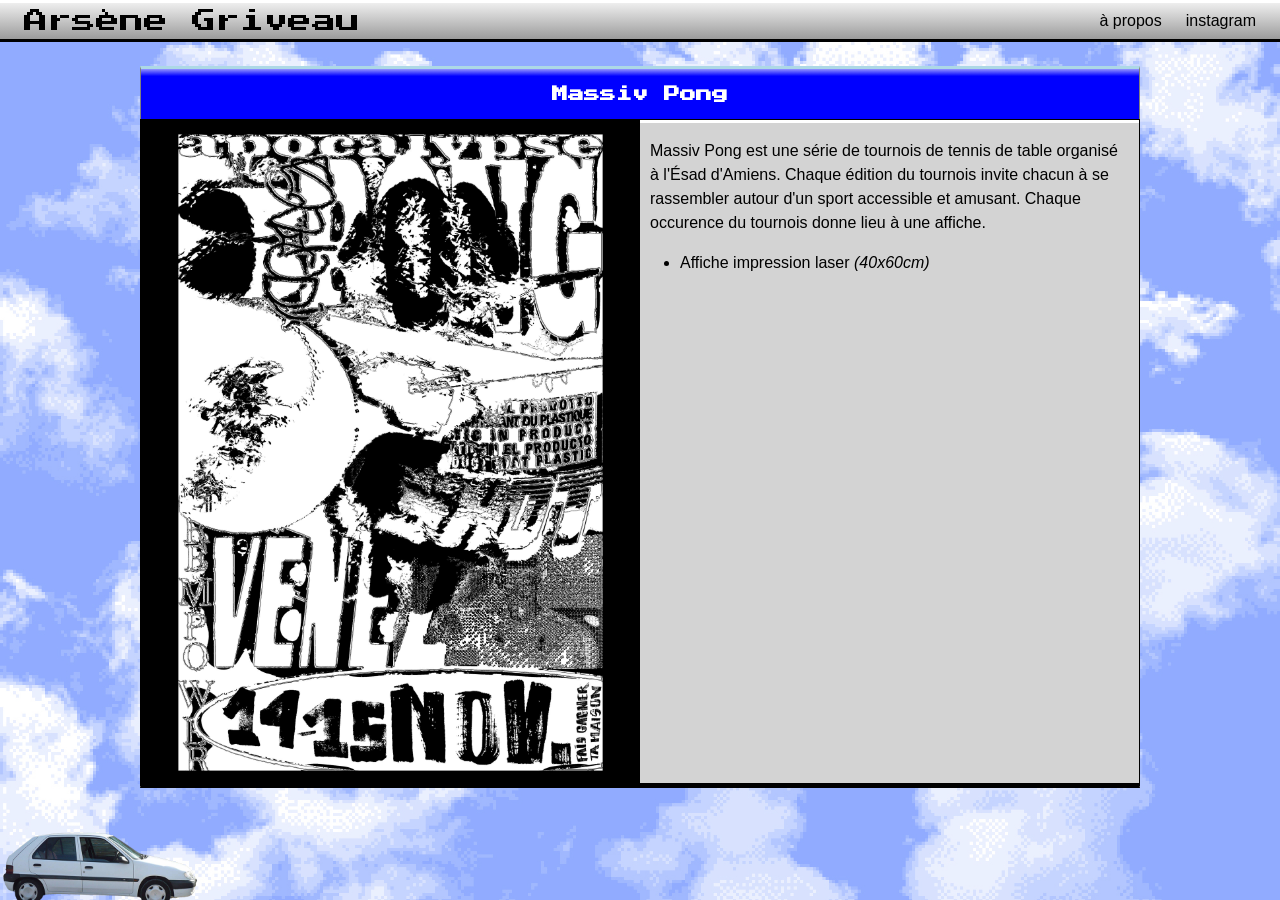
<file: massiv_pong.html>
<!DOCTYPE html>
<html lang="fr">
<head>
  <meta charset="UTF-8">
  <meta name="viewport" content="width=device-width, initial-scale=1.0">
  <title>Massiv Pong</title>
  <!-- favicon -->
  <link rel="icon" type="image/png" href="img/elements/curseur.png">
  <!-- meta description -->
  <meta name="description" content="Arsène GRIVEAU">
  <link rel="stylesheet" href="style.css">
  <link rel="preconnect" href="https://fonts.googleapis.com">
<link rel="preconnect" href="https://fonts.gstatic.com" crossorigin>
<link href="https://fonts.googleapis.com/css2?family=League+Spartan:wght@100..900&family=Press+Start+2P&display=swap" rel="stylesheet">
</head>

<body>
    <img src="img/elements/saxo.png" alt="Image au premier plan" id="saxo-vroum" class="saxo-vroum">
    <header class="header">
      <!-- https://jenseign.com/le-h1-logo/ -->
      <h1 class="title"><a href="index.html">A<span>rsène </span>G<span>riveau</span></a></h1>
      <nav class="header-nav">
        <a href="a-propos.html">à propos</a>
        <a href="https://instagram.com/91lup1">instagram</a>
      </nav>
    </header>
  
    <div class="projetpageperso">
      <a class="projet-pageperso">
        <h2>Massiv Pong</h2>
        <div class="grid-container">
          <div class="grid-item image">
            <img src="img/massiv_pong_apocalypse/affiche_massiv_pong_apocalypse.jpg" alt="Image du projet">


        </div>
          
        
        <div class="grid-item text">
            <p>Massiv Pong est une série de tournois de tennis de table organisé à l'Ésad d'Amiens. Chaque édition du tournois invite chacun à se rassembler autour d'un sport accessible et amusant.
            Chaque occurence du tournois donne lieu à une affiche.
              </p>
              <ul>
              <li>Affiche impression laser <em>(40x60cm)</em></li>
            </ul>
          </div>
        </div>
      </a>
    </div>
    <script src="script.js"></script>
    <script>
      const projets = document.querySelectorAll('.projet');
      projets.forEach(projet => {
        projet.addEventListener('mouseover', () => {
          projets.forEach(p => p.classList.add('unactive'));
          projet.classList.remove('unactive');
        });
        projet.addEventListener('mouseout', () => {
          projets.forEach(p => p.classList.remove('unactive'));
        });
      });
    </script>
    <h2 id="hidden-text" class="hidden-text">La terre des légendes</h2>
    <script src="script.js"></script>
  
  </body>
  </html>
</file>
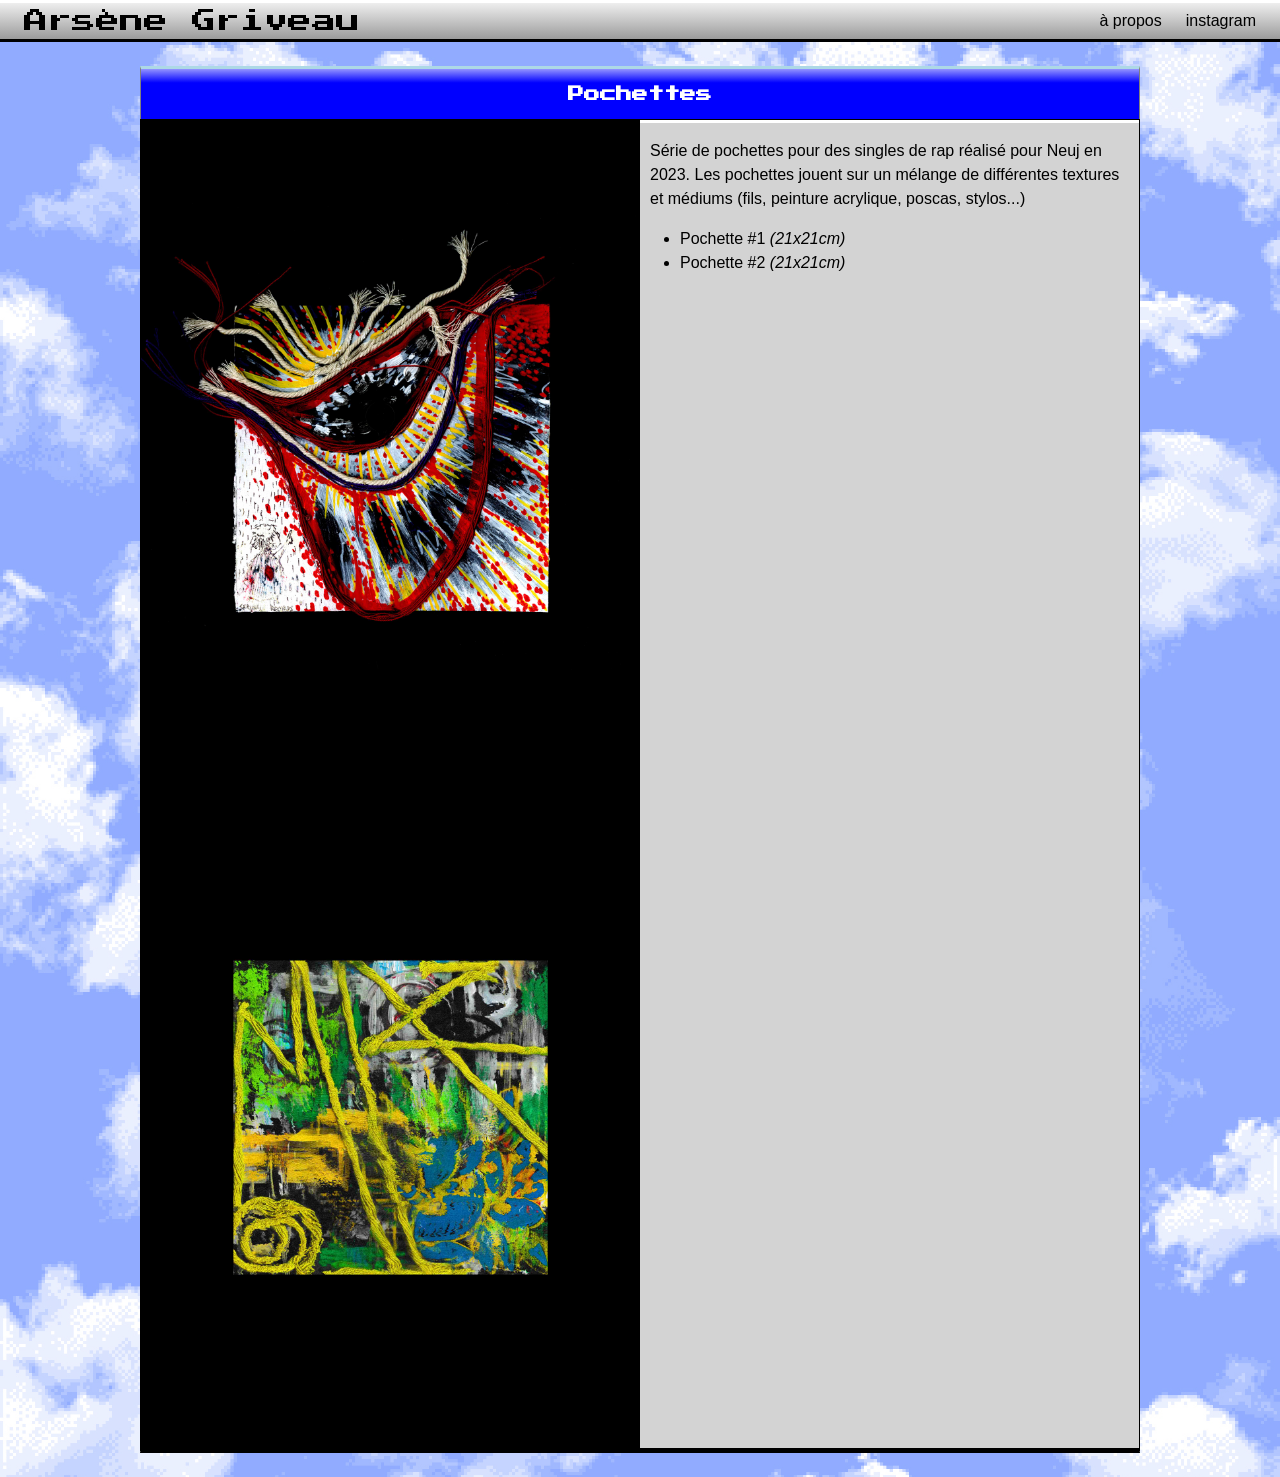
<file: pochette.html>
<!DOCTYPE html>
<html lang="fr">
<head>
  <meta charset="UTF-8">
  <meta name="viewport" content="width=device-width, initial-scale=1.0">
  <title>Pochettes</title>
  <!-- favicon -->
  <link rel="icon" type="image/png" href="img/elements/curseur.png">
  <!-- meta description -->
  <meta name="description" content="Arsène GRIVEAU">
  <link rel="stylesheet" href="style.css">
  <link rel="preconnect" href="https://fonts.googleapis.com">
<link rel="preconnect" href="https://fonts.gstatic.com" crossorigin>
<link href="https://fonts.googleapis.com/css2?family=League+Spartan:wght@100..900&family=Press+Start+2P&display=swap" rel="stylesheet">
</head>

<body>
    <img src="img/elements/saxo.png" alt="Image au premier plan" id="saxo-vroum" class="saxo-vroum">
    <header class="header">
      <!-- https://jenseign.com/le-h1-logo/ -->
      <h1 class="title"><a href="index.html">A<span>rsène </span>G<span>riveau</span></a></h1>
      <nav class="header-nav">
        <a href="a-propos.html">à propos</a>
        <a href="https://instagram.com/91lup1">instagram</a>
      </nav>
    </header>
  
    <div class="projetpageperso">
      <a class="projet-pageperso">
        <h2>Pochettes</h2>
        <div class="grid-container">
          <div class="grid-item image">
            <img src="img/cover/cover_neuj.jpg" alt="Image du projet">
            <img src="img/cover/cover_neuj2.jpg" alt="Image du projet">
        </div>
          
        
        <div class="grid-item text">
            <p>Série de pochettes pour des singles de rap réalisé pour Neuj en 2023. Les pochettes jouent sur un mélange de différentes textures et médiums (fils, peinture acrylique, poscas, stylos...)
                </p>
            <ul>
                <li>Pochette #1 <em>(21x21cm)</em></li>
                <li>Pochette #2 <em>(21x21cm)</em></li>
            </ul>
          </div>
        </div>
      </a>
    </div>
    <script src="script.js"></script>
    <script>
      const projets = document.querySelectorAll('.projet');
      projets.forEach(projet => {
        projet.addEventListener('mouseover', () => {
          projets.forEach(p => p.classList.add('unactive'));
          projet.classList.remove('unactive');
        });
        projet.addEventListener('mouseout', () => {
          projets.forEach(p => p.classList.remove('unactive'));
        });
      });
    </script>
    <h2 id="hidden-text" class="hidden-text">La terre des légendes</h2>
    <script src="script.js"></script>
  
  </body>
  </html>
</file>
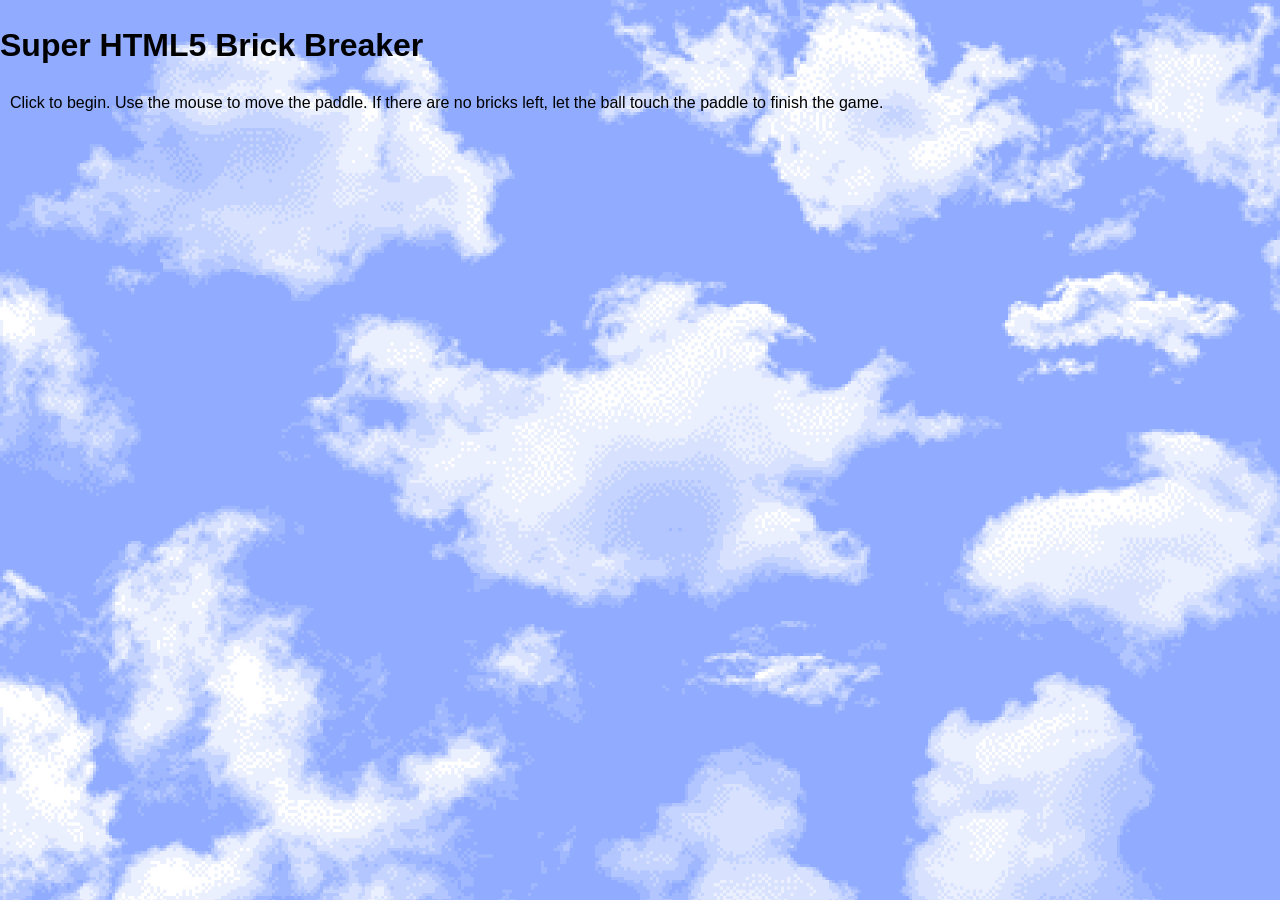
<file: pong.html>
<!DOCTYPE html>
<html lang="fr">
<head>
  <meta charset="UTF-8">
  <meta name="viewport" content="width=device-width, initial-scale=1.0">  <!-- favicon -->
  <link rel="icon" type="image/png" href="img/elements/curseur.png">
  <!-- meta description -->
  <meta name="description" content="Arsène GRIVEAU">
  <link rel="stylesheet" href="style.css">
  <link rel="preconnect" href="https://fonts.googleapis.com">
<link rel="preconnect" href="https://fonts.gstatic.com" crossorigin>
<link href="https://fonts.googleapis.com/css2?family=League+Spartan:wght@100..900&family=Press+Start+2P&display=swap" rel="stylesheet">
</head>

<h1>Super HTML5 Brick Breaker</h1>

<p>Click to begin. Use the mouse to move the paddle. If there are no bricks left, let the ball touch the paddle to finish the game.</p>

<canvas id="gameCanvas" width="800" height="600"></canvas>
</file>
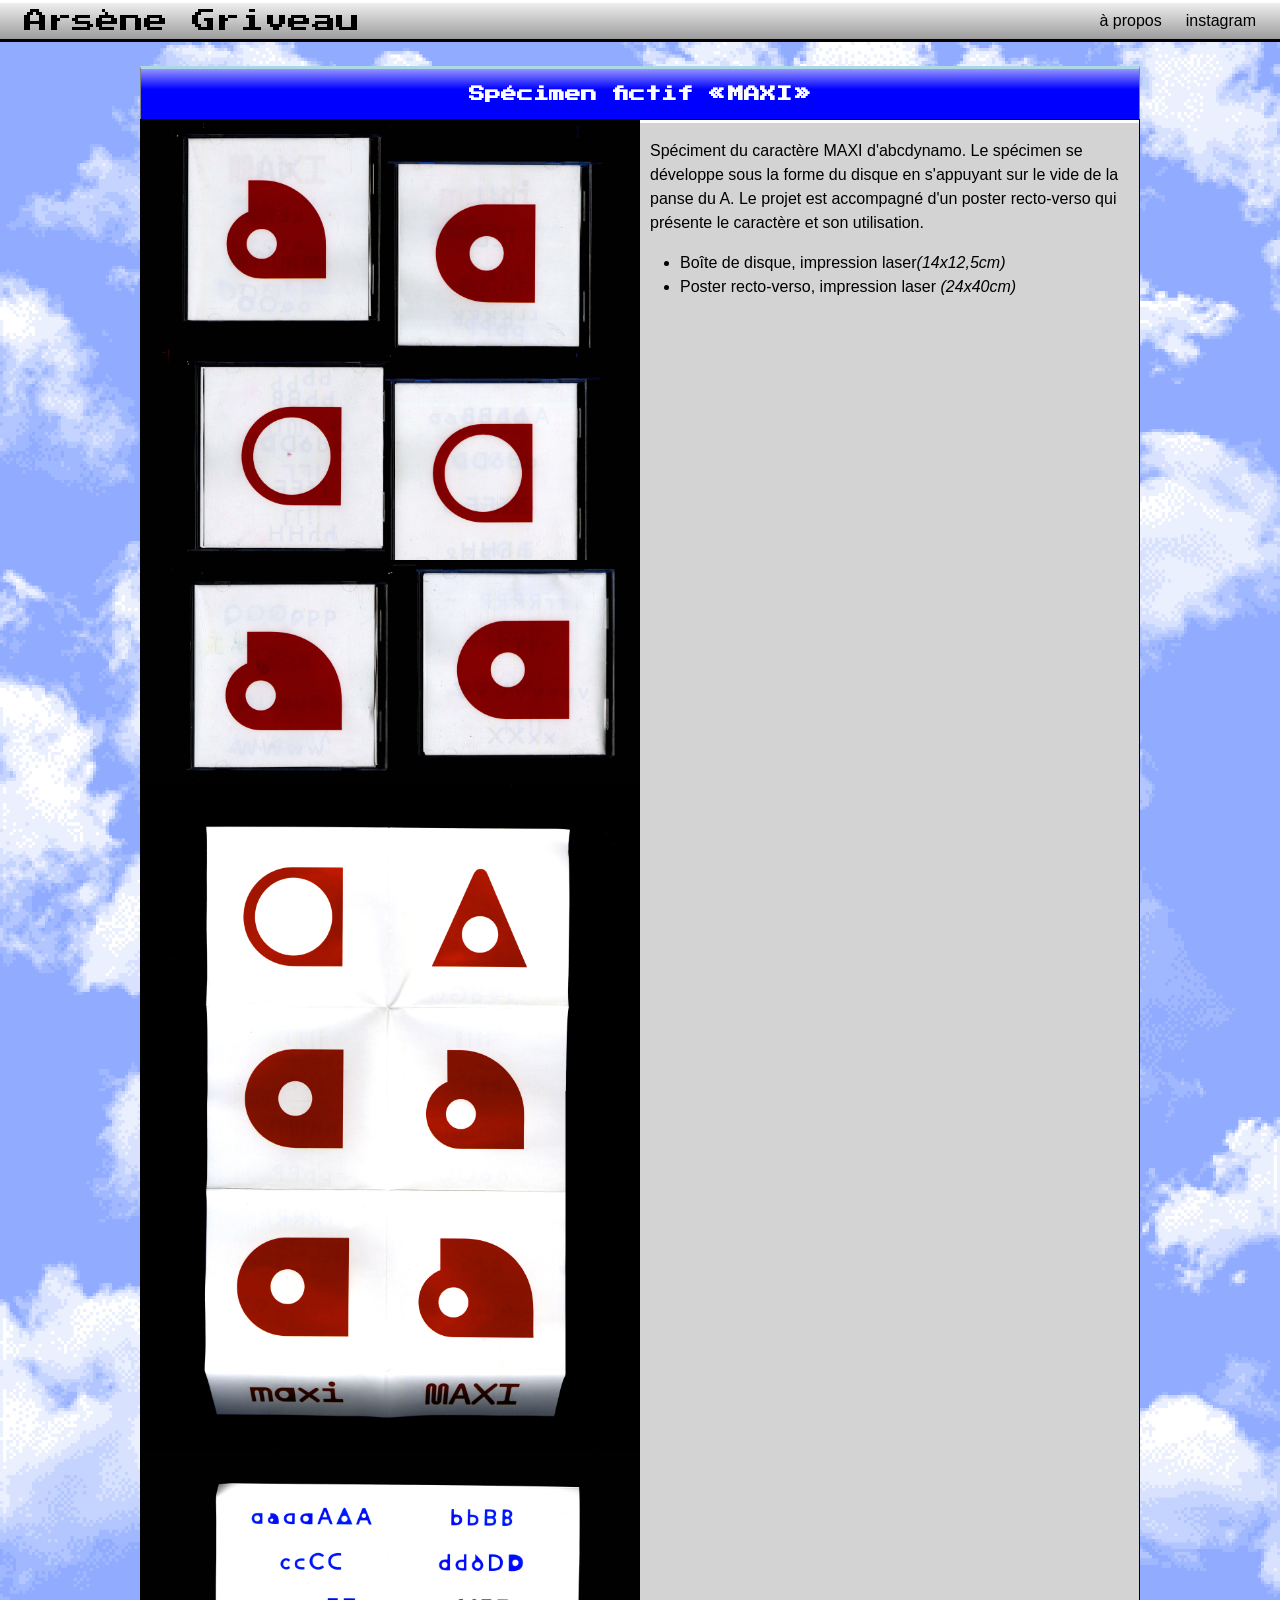
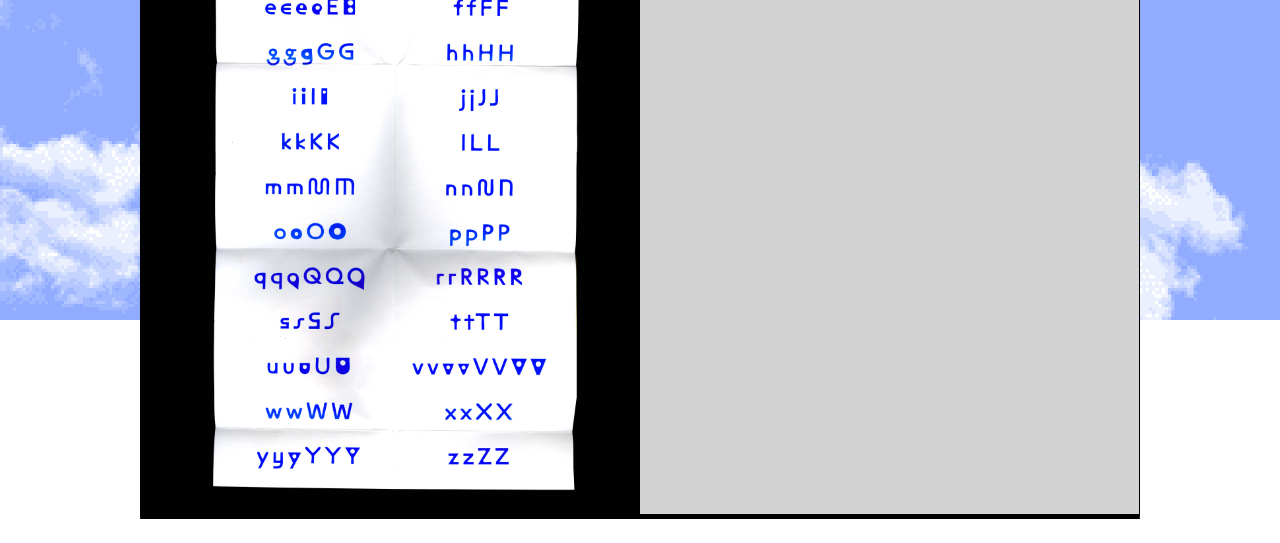
<file: specimen_maxi.html>
<!DOCTYPE html>
<html lang="fr">
<head>
  <meta charset="UTF-8">
  <meta name="viewport" content="width=device-width, initial-scale=1.0">
  <title>Spécimen MAXI</title>
  <!-- favicon -->
  <link rel="icon" type="image/png" href="img/elements/curseur.png">
  <!-- meta description -->
  <meta name="description" content="Arsène GRIVEAU">
  <link rel="stylesheet" href="style.css">
  <link rel="preconnect" href="https://fonts.googleapis.com">
<link rel="preconnect" href="https://fonts.gstatic.com" crossorigin>
<link href="https://fonts.googleapis.com/css2?family=League+Spartan:wght@100..900&family=Press+Start+2P&display=swap" rel="stylesheet">
</head>

<body>
    <img src="img/elements/saxo.png" alt="Image au premier plan" id="saxo-vroum" class="saxo-vroum">
    <header class="header">
      <!-- https://jenseign.com/le-h1-logo/ -->
      <h1 class="title"><a href="index.html">A<span>rsène </span>G<span>riveau</span></a></h1>
      <nav class="header-nav">
        <a href="a-propos.html">à propos</a>
        <a href="https://instagram.com/91lup1">instagram</a>
      </nav>
    </header>
  
    <div class="projetpageperso">
      <a class="projet-pageperso">
        <h2>Spécimen fictif «&thinsp;MAXI&thinsp;»</h2>
        <div class="grid-container">
          <div class="grid-item image">
            <img src="img/specimen-maxi/disque_maxi.jpg" alt="Image du projet">
            <img src="img/specimen-maxi/poster_a_maxi.jpg" alt="Image du projet">
            <img src="img/specimen-maxi/poster_a_maxi_verso.jpg" alt="Image du projet">
        </div>
          
        
        <div class="grid-item text">
            <p>Spéciment du caractère MAXI d'abcdynamo. Le spécimen se développe sous la forme du disque en s'appuyant sur le vide de la panse du A. Le projet est accompagné d'un poster recto-verso qui présente le caractère et son utilisation.</p>
            <ul>
                <li>Boîte de disque, impression laser<em>(14x12,5cm)</em></li>
                <li>Poster recto-verso, impression laser <em>(24x40cm)</em></li>
              </ul>
            </ul>
              </p>
          </div>
        </div>
      </a>
    </div>
    <script src="script.js"></script>
    <script>
      const projets = document.querySelectorAll('.projet');
      projets.forEach(projet => {
        projet.addEventListener('mouseover', () => {
          projets.forEach(p => p.classList.add('unactive'));
          projet.classList.remove('unactive');
        });
        projet.addEventListener('mouseout', () => {
          projets.forEach(p => p.classList.remove('unactive'));
        });
      });
    </script>
    <h2 id="hidden-text" class="hidden-text">La terre des légendes</h2>
    <script src="script.js"></script>
  
  </body>
  </html>
</file>
<file: style.css>
*{
    box-sizing: border-box; /* pour que les padding et margin ne modifient pas la taille de l'élément */
}

.press-start-2p-regular {
  font-family: "Press Start 2P", system-ui;
  font-weight: 400;
  font-style: normal;
}
/*BAlISE*/




body{
    font-family: Arial, sans-serif;
    margin: 0; /* pour éviter les marges par défaut du navigateur */
    line-height: 1.5; /* hauteur de ligne pour la lecture à l'écran*/
    cursor: url('img/elements/curseur.png') 16 16, auto;
    overflow-x: hidden; /* Masque tout débordement */
    width: 100vw;
    background-image: url('img/elements/fond.jpg');
    background-size: cover;
    background-attachment: fixed;
    background-repeat: no-repeat;
    }

img{
    max-width: 100%; /* pour que les images ne dépassent pas de leur conteneur */
    height: auto; /* pour garder le ratio de l'image */
    display: block;
}

figure{
    margin: 0; /* pour éviter les marges par défaut du navigateur */
}

a{
  text-decoration: none;
  color: black;
}

h2{
  font-family: 'Press Start 2P', sans-serif;
  font-size: 16px;
  color: white;
}

p{
  text-align: left;
  margin-left: 10px;
  margin-right: 10px;
  font-size: 16px;
  color:black;
}

li{
  font-size: 16px;
  color:black;
  text-align: left;
  margin-right:10px;
  margin-top: 0px;
  vertical-align: top;
}
ul{
  margin-right: 10px;
  margin-top: 00px;
  text-align: left;
  vertical-align: top;
}

.header{
  display: grid; /* pour pouvoir utiliser grid-template-columns */
  grid-template-columns: max-content max-content; /* 2 colonnes de largeur minimale */
  justify-content: space-between; /* pour espacer les éléments */
  align-items: center; /* pour centrer verticalement */
  background: linear-gradient(to top, rgb(156, 156, 156), #eeeeee);
  border-top: 3px solid white;
  border-bottom: 3px solid black;
  text-decoration: none;
  padding:0 24px; 
  position: sticky; /* pour que le header reste en haut de la page */
  top:0; /* pour que le header reste en haut de la page */
  z-index: 1000;

}

.header h1{
  margin: 6px 0; /* pour éviter les marges par défaut du navigateur */
  text-decoration: none;
  font: 1.5em 'Press Start 2P', sans-serif;
  z-index: 1000;
}
.header h1:hover{
  animation: textedéformation 0.2s forwards; /* pour animer le logo en survol et garder la déformation */
}

@keyframes textedéformation {
  0%  { transform: scale(1, 1); }
  20% { transform: scale(1., 1,4); }
  40% { transform: scale(1, 1.8); }
  60% { transform: scale(1, 2,2); }
  80% { transform: scale(1, 2.6); }
  100% { transform: scale(1, 3); }
}

.header-nav{
  display: grid;
  grid-template-columns: max-content max-content ;
  gap:0 24px ;
 
}

.header-nav a{
  color:#000000;
  text-decoration: none;
}

.header-nav a:hover {
  animation: textedéformation 0.2s forwards; /* pour animer le logo en survol et garder la déformation */
}

@keyframes textedéformation {
  0%  { transform: scale(1, 1); }
  20% { transform: scale(1., 1,4); }
  40% { transform: scale(1, 1.8); }
  60% { transform: scale(1, 2,2); }
  80% { transform: scale(1, 2.6); }
  100% { transform: scale(1, 3); }
}

@keyframes rainbow {
  0% { background-position:  0 0; }
  100% { background-position: 0px 200px; }
}

.title span{
  display: none;
}
@media (min-width: 600px) {
  .title span{
    display: inline;
  }
}


.projets{
  display: grid;
  max-width: 1000px;
  margin: 0 auto;
  grid-template-columns: repeat(auto-fit, 224px); /* auto-fit pour que le nombre d'éléments s'adaptent à la largeur du conteneur 
  320px -> 1 élément
  480px -> 2 éléments
  720px -> 3 éléments
  */
  gap: 0px;
  padding: 24px;
  justify-content: center;
  grid-auto-flow: row dense;
}

.projet{
  background: linear-gradient(to top, rgb(0, 0, 255)88%, rgb(147, 147, 255));
  border-top: 3px solid lightblue;
  border-bottom: 3px solid black;
  border-left: 1px solid grey;
  border-right: 1px solid grey;
  text-align: center;
  color: #000;
  text-decoration: none;
  transition: all 0.2s; /* pour animer les changements */
  display: flex;
  flex-direction: column;
  opacity: 1;
}
.projet:hover{
  box-shadow: 0 0 30px rgba(0, 0, 0, 1);
  z-index: 10;
}

.projet img {
  transition: transform 0.5s ease;
}

.projet:hover img {
  transform: rotate(360deg);
}


.projet-pageperso{
  background: linear-gradient(to top, rgb(0, 0, 255)99%, rgb(147, 147, 255));
  border-top: 3px solid lightblue;
  border-bottom: 3px solid black;
  border-left: 1px solid grey;
  border-right: 1px solid grey;
  text-align: center;
  color: #000;
  text-decoration: none;
  transition: all 0.2s; /* pour animer les changements */
  display: flex;
  flex-direction: column;
  opacity: 1;
}


.projet h2{
  font-size: 16px;
  font-weight: 400;
  margin: 0;
  border-bottom: 3px solid black;  flex: 1;
  display: flex;
  align-items: center;
  justify-content: center;

}

.page-projet{
  display: grid;
  max-width: 632px; /* 480*2+24(gap) + 24+24(padding droite + gauche) */
  margin: 0 auto;
  background: black;
  grid-template-columns: repeat(auto-fill, minmax(320px,480px));
  gap: 24px;
  padding: 24px;
  justify-content: center;
  margin-bottom: 24px;
}

.page-projets .description{
  max-width: 480px;
}

.projet-data{
  align-self: end; /* pour aligner les éléments en bas dans la grille parent !!! */

  display: grid;
  grid-template-columns: max-content 1fr;
  margin-bottom: 12px;
  border-top: 1px solid #ddd; 
}

.projet-data>*{
  margin: 0;
  padding-right: 12px;
  font-size: 1em;
  line-height: 3em;
  border-bottom: 1px solid black;
}

.projet.unactive{
  z-index: -1; /* pour repeindre */
}

.anim-image {
  width: 100%;
  object-fit: cover;
  transition: transform 0.3s ease;
}
/* les éléments coolos */



.saxo-vroum {
  position: fixed;
  bottom: -40px;
  left: 0px;
  width: 200px; /* Définissez la largeur fixe souhaitée */
  height: 150px; /* Définissez la hauteur fixe souhaitée */
  z-index: 1000; /* Assurez-vous que ce z-index est supérieur à celui des autres éléments */
}

.arsenepoint {
  position: absolute;
  rotate: -20deg;
  right: -100px;
  bottom: -20%;
  z-index: 1000; /* Assurez-vous que ce z-index est supérieur à celui des autres éléments */
  width: 30vw;
  pointer-events: none;
  max-width: 100%; /* Limite la largeur maximale à celle du conteneur parent */
}

.arsenepouce{
  position: absolute;
  left: 0px;
  bottom: -50vw;
  z-index: 1000; /* Assurez-vous que ce z-index est supérieur à celui des autres éléments */
  width: 30vw;
  pointer-events: none;
  max-width: 100%; /* Limite la largeur maximale à celle du conteneur parent */
}


.projetpageperso{
  display: flex;
  gap: 0px;
  padding: 24px;
  justify-content: center;
}

.grid-container {
  display: flex;
  border: #000 1px solid;
  margin: -1px;
  max-width: 1000px;

}
@media (max-width: 600px) {
  .grid-container {
    display: block; /* Désactive le flex lorsque la largeur est inférieure à 320px */
  }
}

.grid-item.image {
  flex: 1; /* La colonne de gauche prend deux tiers de l'espace */
  border: #000 1px solid;
  margin: -1px;
}

.grid-item.image img {
  max-width: 100%;
  height: auto;
}

.grid-item.text {
  flex: 1; /* La colonne de droite prend un tiers de l'espace */
  display: flex;
  flex-direction: column;
  background-color: lightgray;
  border-top: 3px solid white;
  border-bottom: 2px solid black;
}

.slider-1 {
  width: 100%;
  overflow: hidden;

}
.slider-1 .slider {
  animation: slider-1 15s infinite ease-in-out;
  display: flex;

  /* Si on veut faire glisser vers la droite */
  /* Il faut aussi changer l'animation(transform) en valeurs positives */
  /* flex-direction: row-reverse; */
}


/* 
   5% par transition, nombre choisi arbitrairement.

   reste divisé par nb de pauses
   80(%) / 4 = 20(%) par pause
*/

@keyframes slider-1 {
  0%,
  20% {
    transform: translateX(0);
  }
  25%,
  45% {
    transform: translateX(-100%);
  }
  50%,
  70% {
    transform: translateX(-200%);
  }
  75%,
  95% {
    transform: translateX(-300%);
  }
  100% {
    transform: translateX(-400%);
  }
} 

.marquee-text {
  display: inline-block;
  font-family: Avara;
  font-size: 2em;
  color: #00ff0d;
  animation: marquee 8s linear infinite;
}

/* Animation pour le défilement */
@keyframes marquee {
  0% {
      transform: translateX(100%);
  }
  100% {
      transform: translateX(-100%);
  }
}




/* Style de la scrollbar */
::-webkit-scrollbar {
  width: 12px; /* Largeur de la scrollbar */
  z-index: 998;
  margin: -1;
}

/* Style de la partie mobile de la scrollbar */
::-webkit-scrollbar-thumb {
  background: blue; /* Couleur de la scrollbar */
  border-radius: 6px; /* Arrondir les coins de la scrollbar */
  max-height: 10px; /* Longueur minimale de la partie mobile de la scrollbar */
  border: 1px solid;
}

/* Style de la piste de la scrollbar */
::-webkit-scrollbar-track {
  background: white; /* Couleur de la piste */
  border: 1px solid; /* Bordure de la scrollbar */
  margin: -1px;
}

/* Changer la couleur de la scrollbar au survol */
::-webkit-scrollbar-thumb:hover {
  background: black; /* Couleur de la scrollbar au survol */
}
.hidden-text {
  display: none;
  color: white;
  background-color: black;
  text-align: center;
  position: fixed;
  top: 50%;
  left: 50%;
  transform: translate(-50%, -50%);
  padding: 20px;
  border-radius: 10px;
  z-index: 10000; /* Assurez-vous que cet élément est au-dessus de tous les autres */
}
</file>
